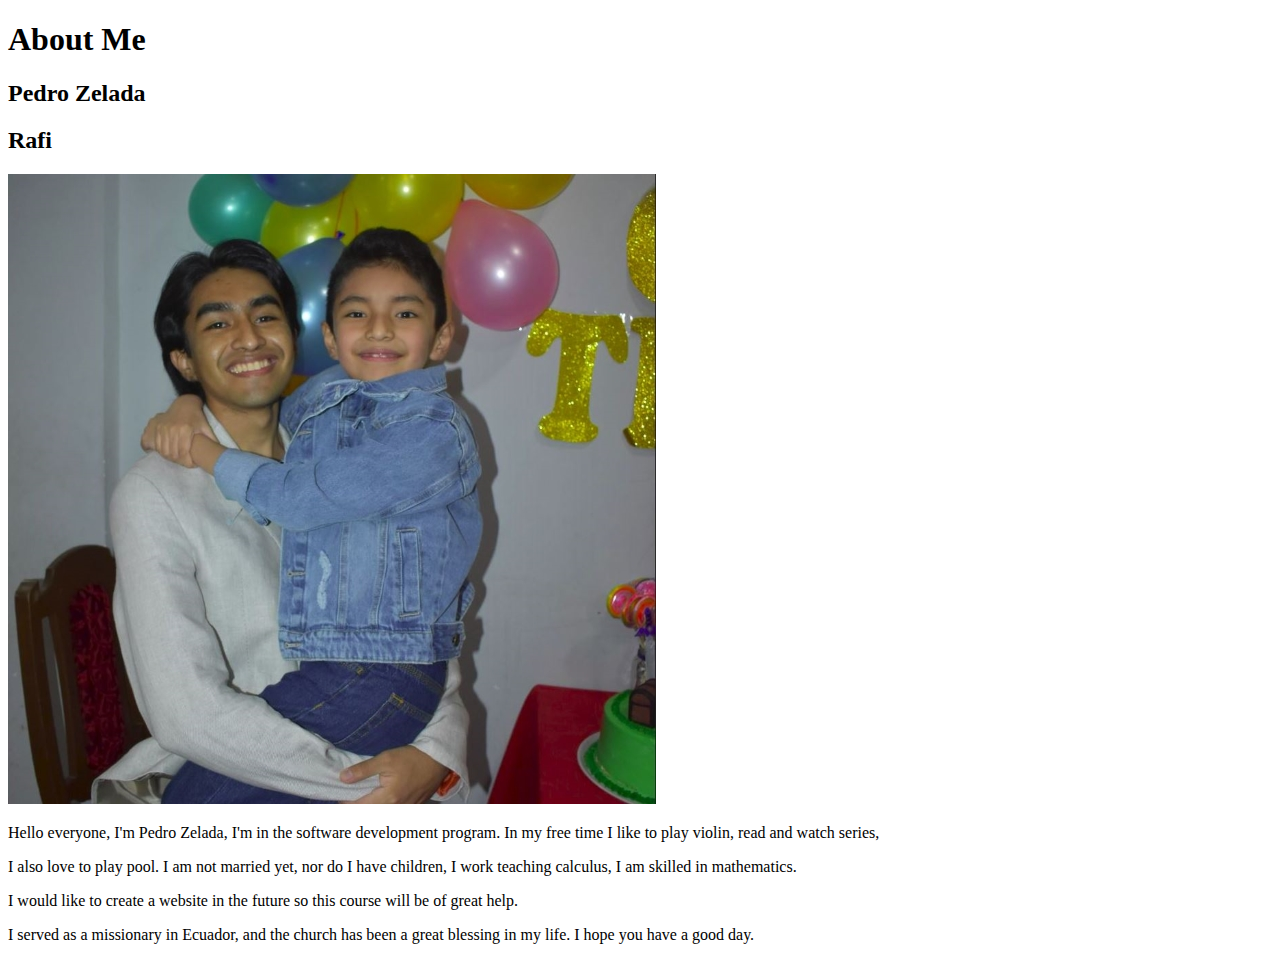
<file: aboutme/index.html>
<!DOCTYPE html>
<html lang="en">
<head>
    <meta charset="UTF-8">
    <meta http-equiv="U-UA-Compatible" content="IE=edge">
    <meta name="viewport" content="width=device-width, initial-scale=1.0">
    <title>All about Me</title>
</head>
<body>
    <h1>About Me</h1>
    <h2>Pedro Zelada</h2>
    <h2>Rafi</h2>
    <img alt="Image of me?" src="images/Capture1.JPG" >
    <p>Hello everyone, I'm Pedro Zelada, I'm in the software development program. 
        In my free time I like to play violin, read and watch series,</p>
    <p>I also love to play pool. I am not married yet, nor do I have children, 
        I work teaching calculus, I am skilled in mathematics. </p>
    <p>I would like to create a website in the future so this course will be of great help. </p> 
    </p>
    <p>I served as a missionary in Ecuador, and the church has been a great blessing in my life. I hope you have a good day.</p>   
</body>
</html>
</file>
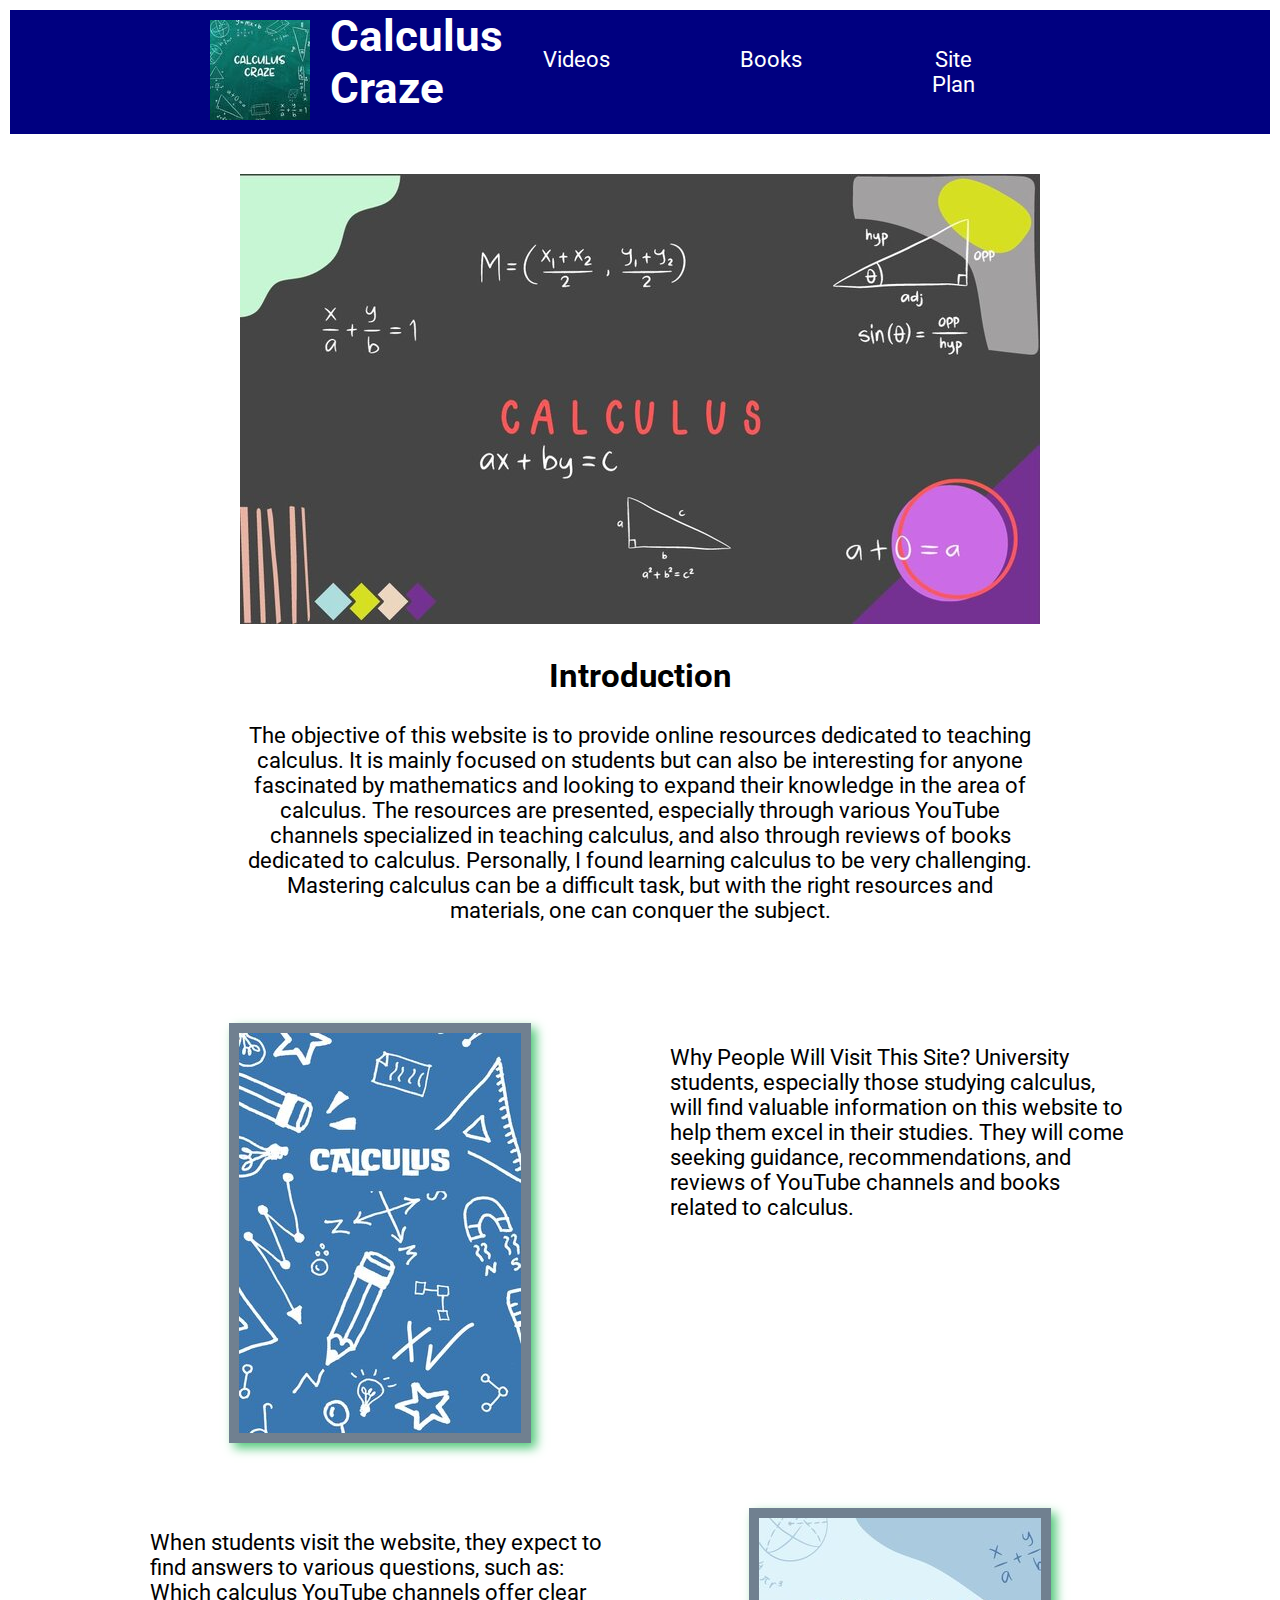
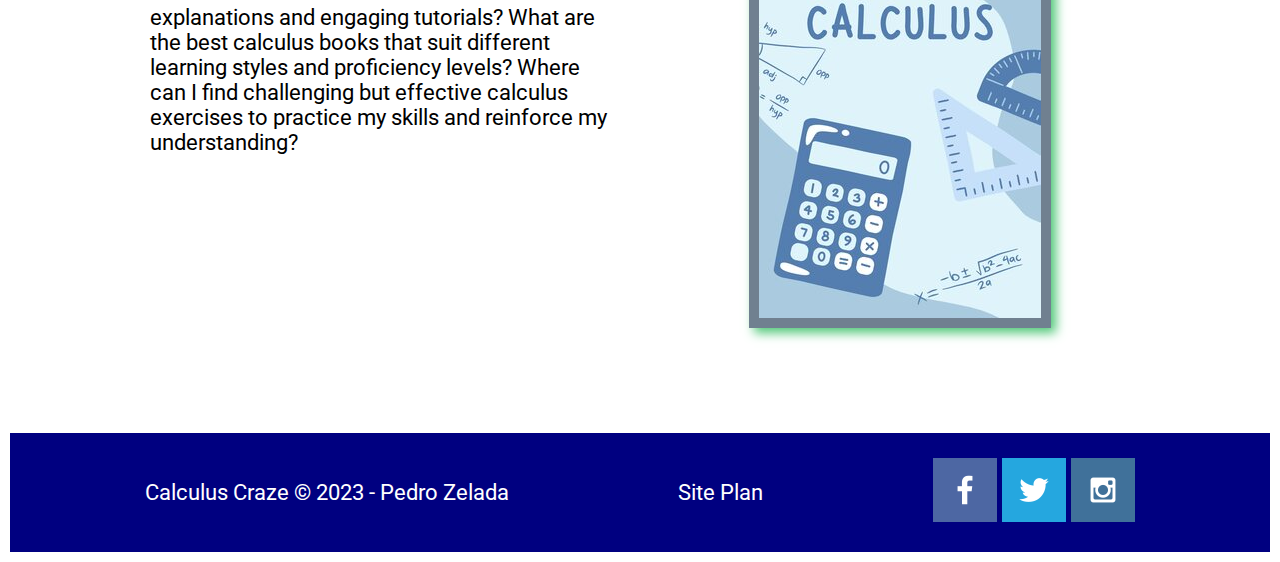
<file: calculuscraze/index.html>
<!DOCTYPE html>
<html lang="en">
<head>
    <meta charset="UTF-8">
    <meta name="viewport" content="width=device-width, initial-scale=1.0">
    <title>Calculus Craze Home Page</title>
    <link rel="stylesheet" href="styles/style.css">
</head>
<body>
    <div id="content">
        <header>
            <a id="logo_link" href="index.html">
                <img class="logo" src="images/calcules_craze.jpg" alt="Calculus Craze Logo">
            </a>
            <div class="logo-text">
                <h1>Calculus Craze</h1>
            </div>
            <nav>
                <a href="videos.html">Videos</a>
                <a href="books.html">Books</a>
                <a href="site-plan.html">Site Plan</a>
            </nav>
        </header>
    
        <main >
            <section class="home-container">
                <div class="main-image">
                    <img class="card-img1" src="images/image1.jpg" alt="Image 1">
                </div>
                <div class="Introduction">
                    <h2>Introduction</h2>
                    <p>The objective of this website is to provide online resources dedicated to teaching calculus. It is mainly focused on students but can also be interesting for anyone fascinated by mathematics and looking to expand their knowledge in the area of calculus. The resources are presented, especially through various YouTube channels specialized in teaching calculus, and also through reviews of books dedicated to calculus. Personally, I found learning calculus to be very challenging. Mastering calculus can be a difficult task, but with the right resources and materials, one can conquer the subject.</p>
                </div>
            </section>

                <div class="home-grid">
                    <div class="Q1-image">
                        <img class="card-img" src="images/image2.jpg" alt="Image 2">
                    </div>
                    <div class="Q1-text">
                        <p>Why People Will Visit This Site?
                            University students, especially those studying calculus, will find valuable information on this website to help them excel in their studies. They will come seeking guidance, recommendations, and reviews of YouTube channels and books related to calculus.</p>
                    </div>
                    
                    <div class="Q2-text">
                        <p> When students visit the website, they expect to find answers to various questions, such as:
                            
                            Which calculus YouTube channels offer clear explanations and engaging tutorials?
                            What are the best calculus books that suit different learning styles and proficiency levels?
                            Where can I find challenging but effective calculus exercises to practice my skills and reinforce my understanding?</p>
                    </div>

                    <div class="Q2-image">
                        <img class="card-img" src="images/image3.jpg" alt="Image 3">
                    </div>
                </div>
        
            
        </main>

        <footer>
            <p>Calculus Craze &copy; 2023 - Pedro Zelada</p>
            <p><a href="site-plan.html">Site Plan</a></p>
            <div class="social">
                <a href="https://facebook.com" target="_blank">
                    <img src="images/facebook.png" alt="fb icon">
                </a>
                <a href="https://twitter.com" target="_blank">   
                    <img src="images/twitter.png"  alt="twitter icon">             
                </a>
                <a href="https://www.instagram.com/rafael_zelada_s/" target="_blank">
                    <img src="images/instagram.png" alt="instagram icon">
                </a>
            </div>
        </footer>
    </div>

</body>
</html>
</file>
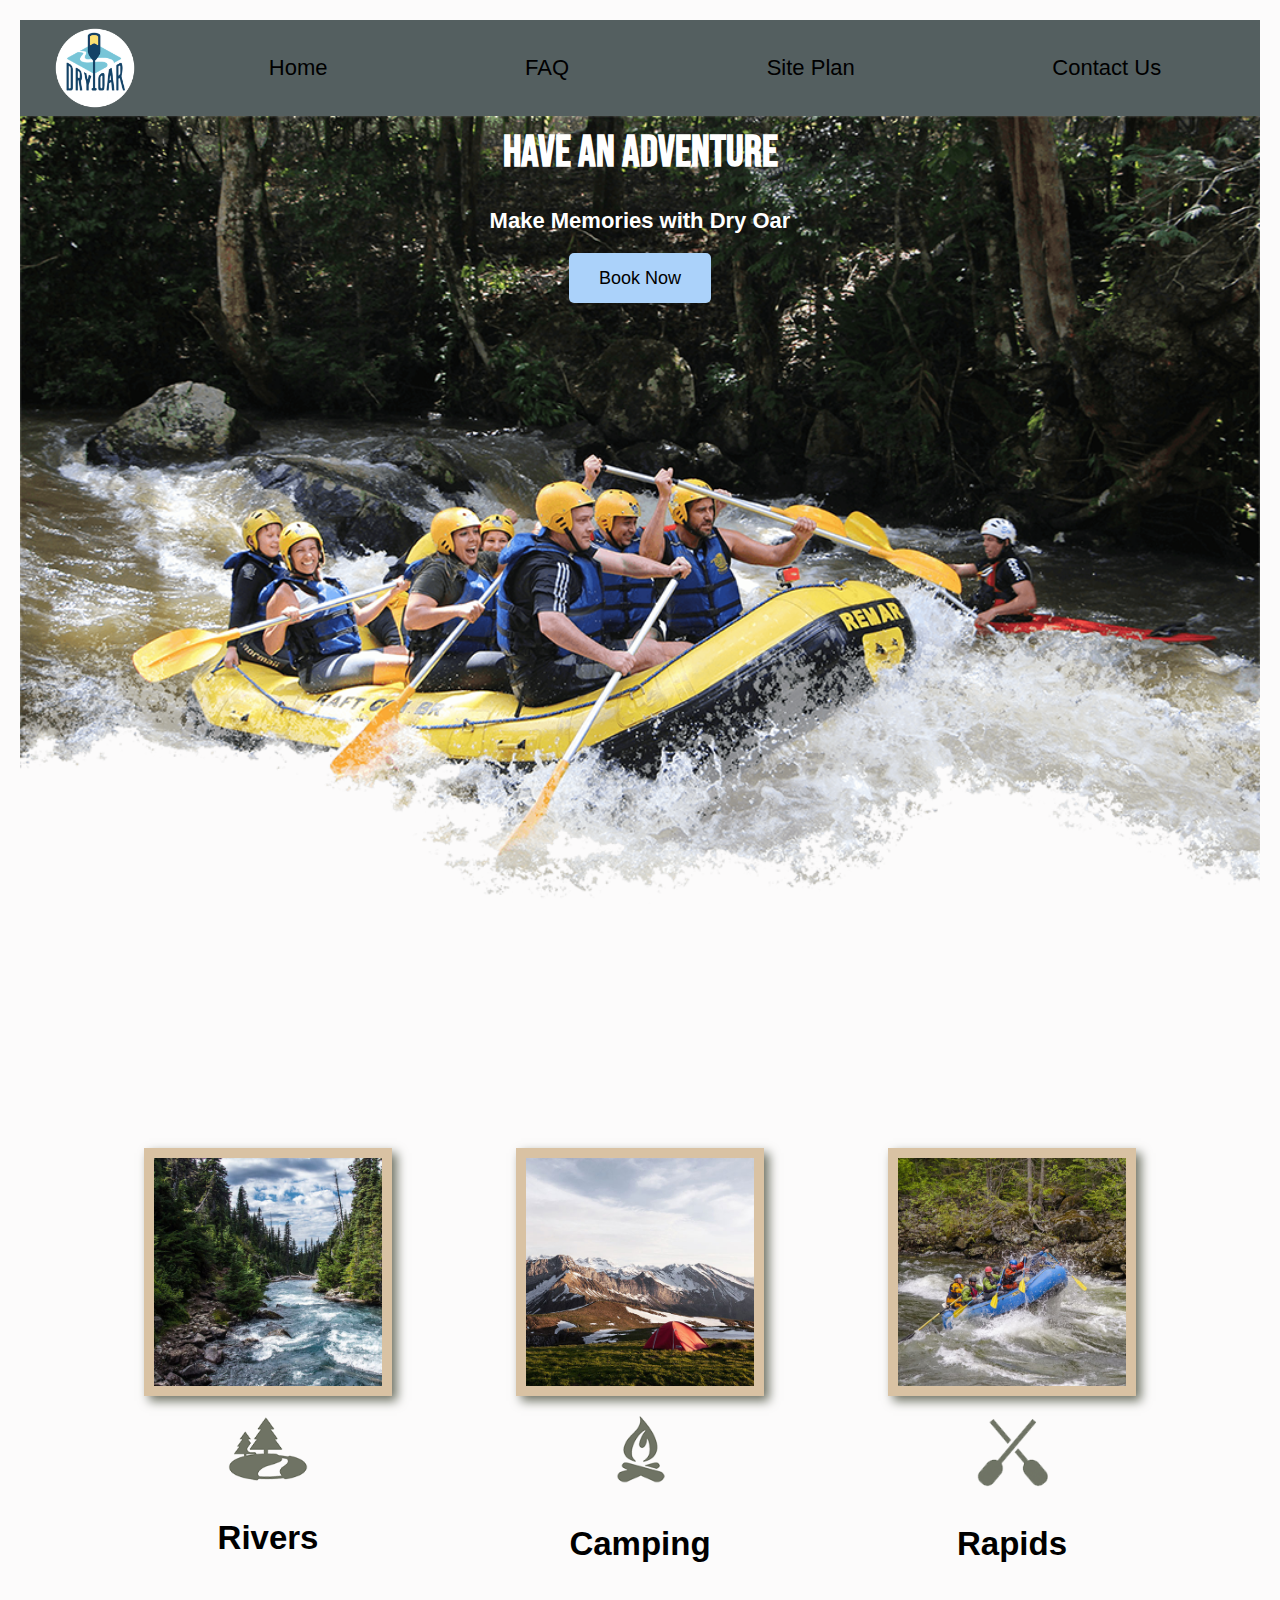
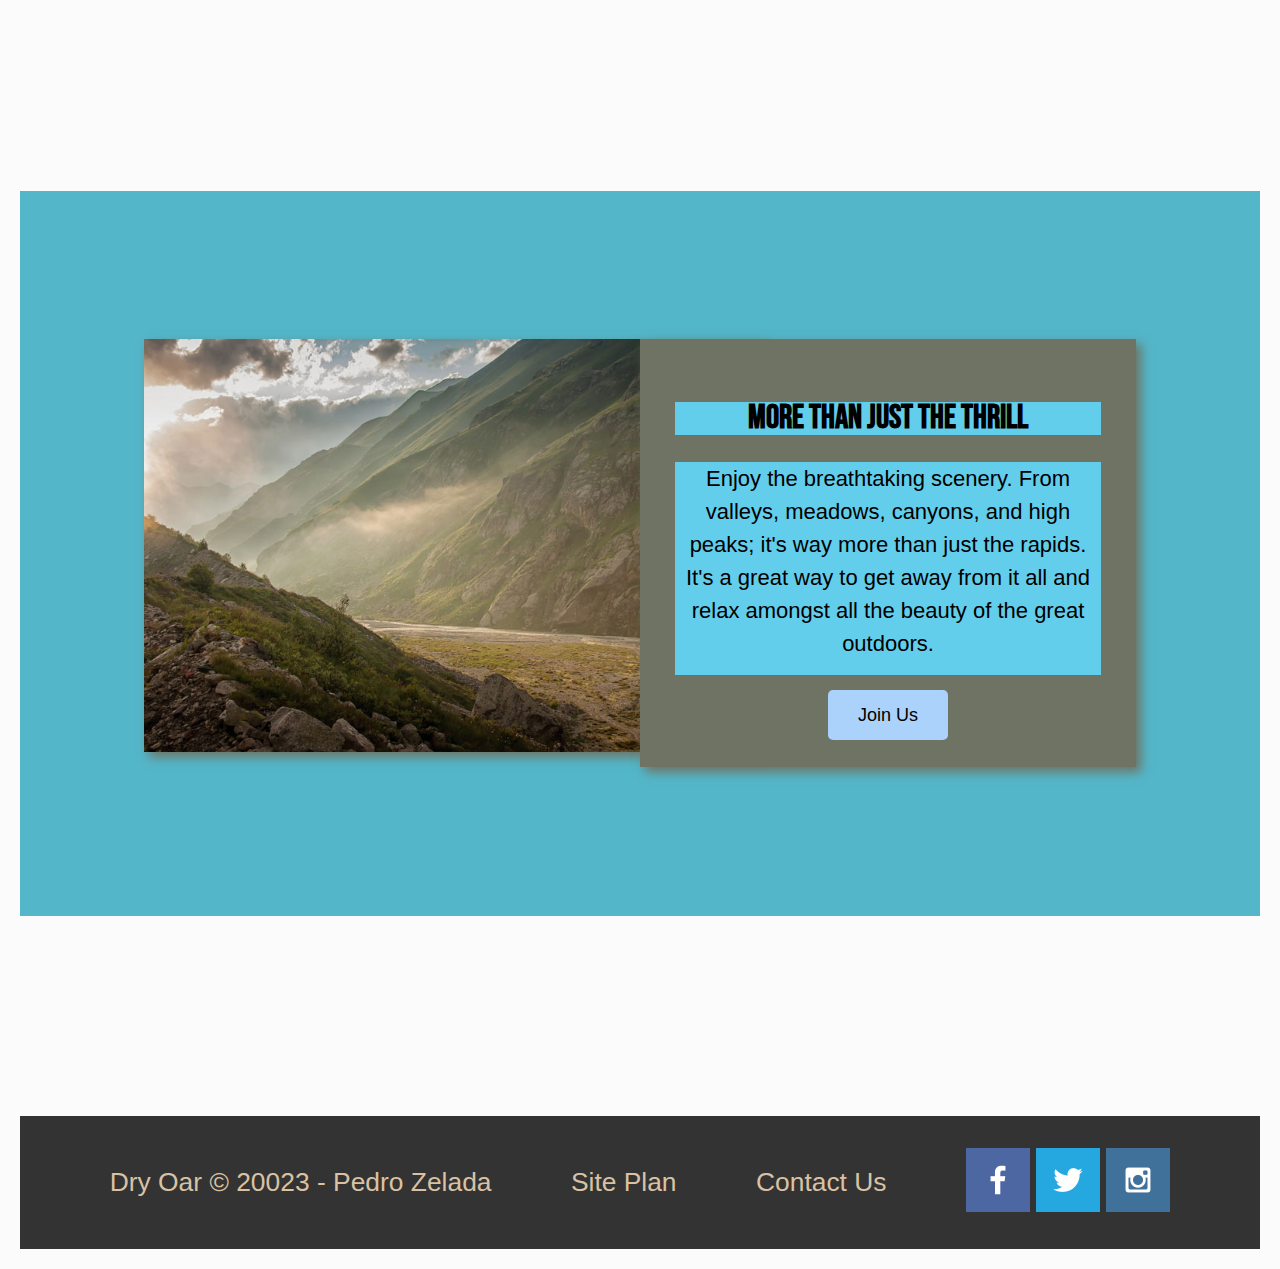
<file: wwr/index.html>
<!DOCTYPE html>
<html lang="en">
<head>
    <meta charset="UTF-8">
    <meta name="viewport" content="width=device-width, initial-scale=1.0">
    <title>Whitewater Rafting Vacations | Dry Oar Boating | Home</title>
    <link rel="stylesheet" href="styles/style.css">
</head>
<body>
    <div id="content">
        <header>
        <a id="logo_link" href="index.html">
            <img  class="logo" src="images/logo.png" alt="Dry Oar Logo">
        </a>
        <nav>
            <a  href="index.html">Home</a>
            <a  href="faq.html">FAQ</a>
            <a  href="site-plan-rafting.html">Site Plan</a>
            <a  href="contactus.html">Contact Us</a>
            
        </nav>
        </header>
        <div id="hero">
            <div id="hero-box">
                <img id="hero-img" src="images/hero.png" alt="People enjoying white water rafting">  
            </div>
            <section id ="hero-msg">
                <h1 class="home-title">Have An Adventure</h1>
                <h4>Make Memories with Dry Oar </h4>
                <div class='button-box'>
                    <a class='book' href="contactus.html">Book Now</a>
                </div>
            </section>
        </div>
        <main class="home-grid">
            <section class="rivers-card">
                <img class="card-img" src="images/rivers.jpg" alt="riverin forest">
                <img class="icon" src="images/river_icon.png" alt="river icon">
                <h2>Rivers</h2>
            </section>
            <section class="camping-card">
                <img class="card-img" src="images/camping.jpg" alt="tent in mountains">
                <img class="icon" src="images/fire_icon.png" alt="fire icon">
                <h2>Camping</h2>
            </section>
            <section class="rapids-card">
                <img class="card-img" src="images/rapids.jpg" alt="rafting  boat">
                <img class="icon" src="images/oars.png" alt="oars icon">
                <h2>Rapids</h2>
            </section>
            <div id="background"></div> 
            <img class="mountains" src="images/mountains.jpg" alt="Misty mountains">
        <section class="msg">
            <h2>More Than Just The Thrill</h2>
            <p>Enjoy the breathtaking scenery. From valleys, meadows, canyons, and high peaks; it's way more than just the rapids. It's a great way to get away from it all and relax amongst all the beauty of the great outdoors. </p>
            <a class='join' href="rivers.html">Join Us</a>
        </section>

        </main>
        <footer>
            <p>Dry Oar &copy; 20023 - Pedro Zelada</p>
            <p><a href="site-plan-rafting.html">Site Plan</a></p>
            <p><a href="contactus.html">Contact Us</a></p>
            <div class="social">
                <a href="https://facebook.com" target="_blank">
                    <img src="images/facebook.png" alt="fb icon">
                </a>
                <a href="https://twitter.com" target="_blank">   
                    <img src="images/twitter.png"  alt="twitter icon">             
                </a>
                <a href="https://instagram.com" target="_blank">
                    <img src="images/instagram.png" alt="instagram icon">
                </a>
            </div>
        </footer>
    </div>
</body>
</html>
</file>
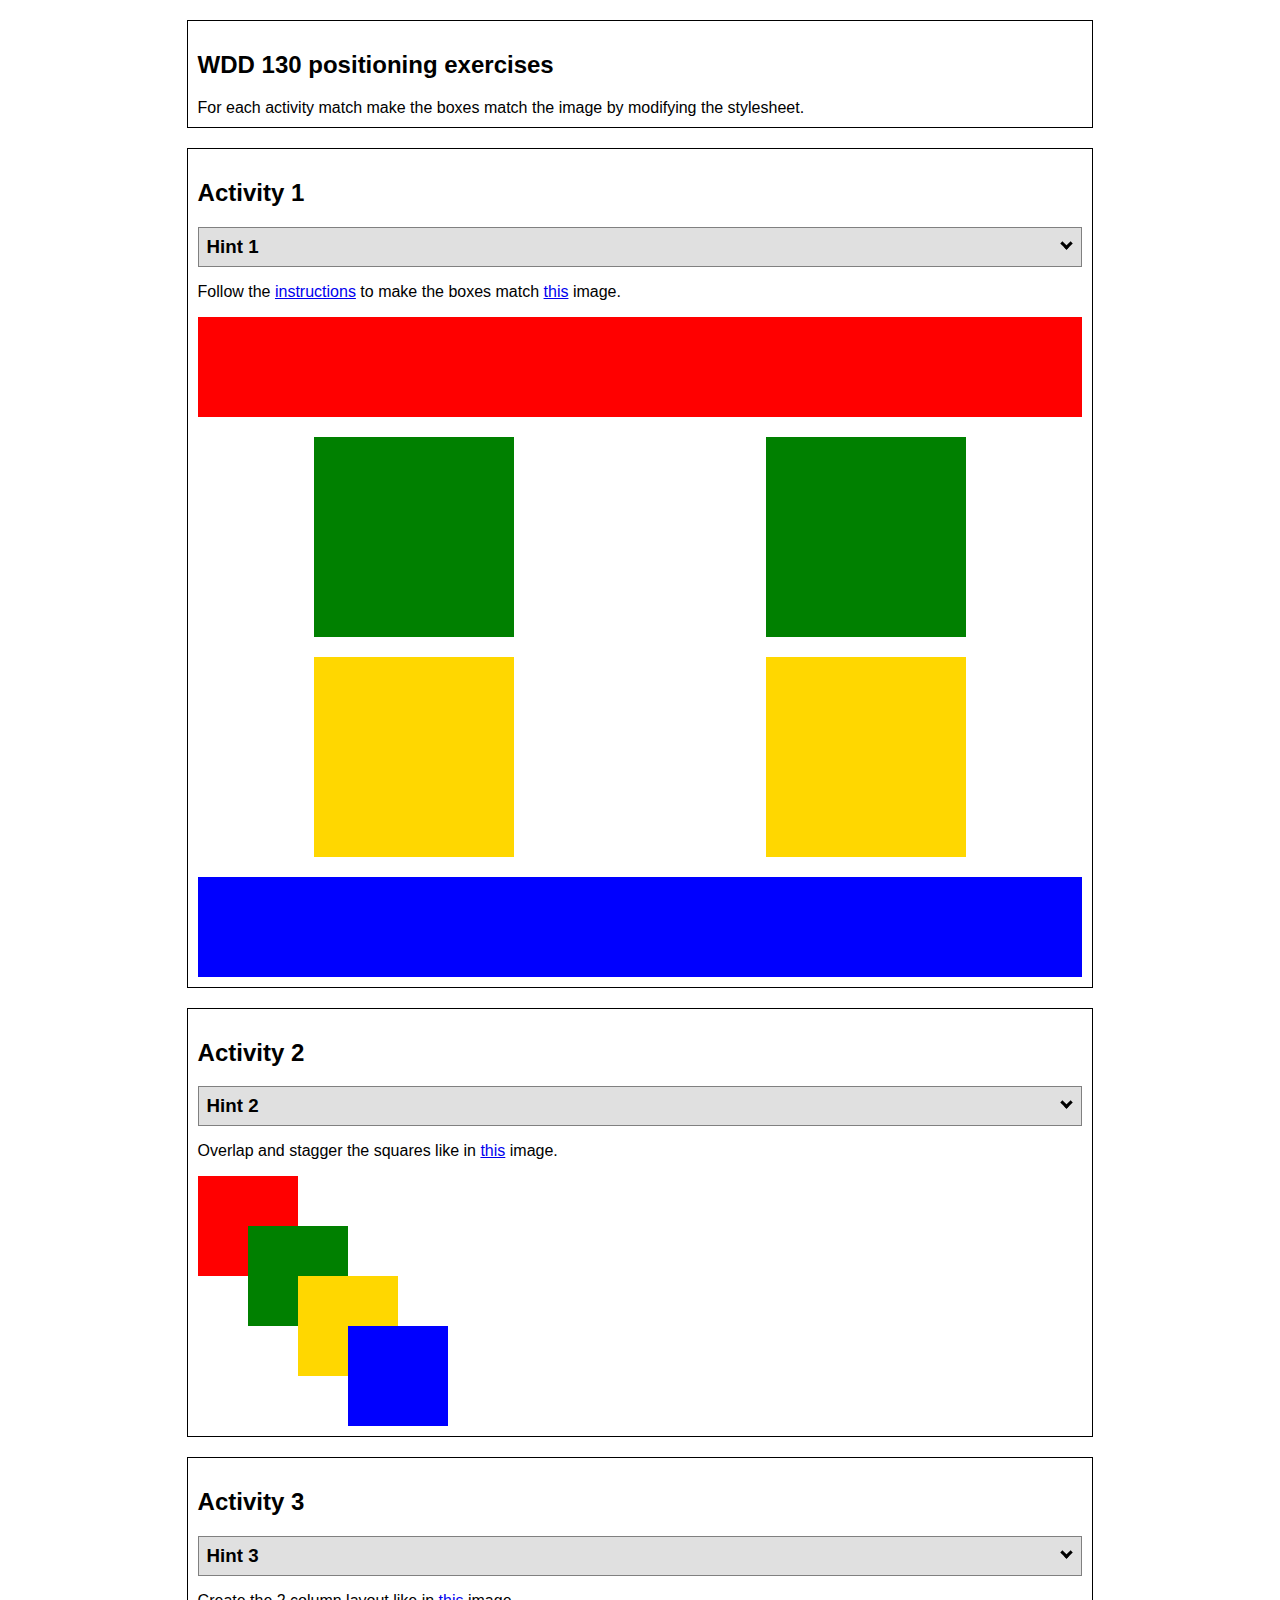
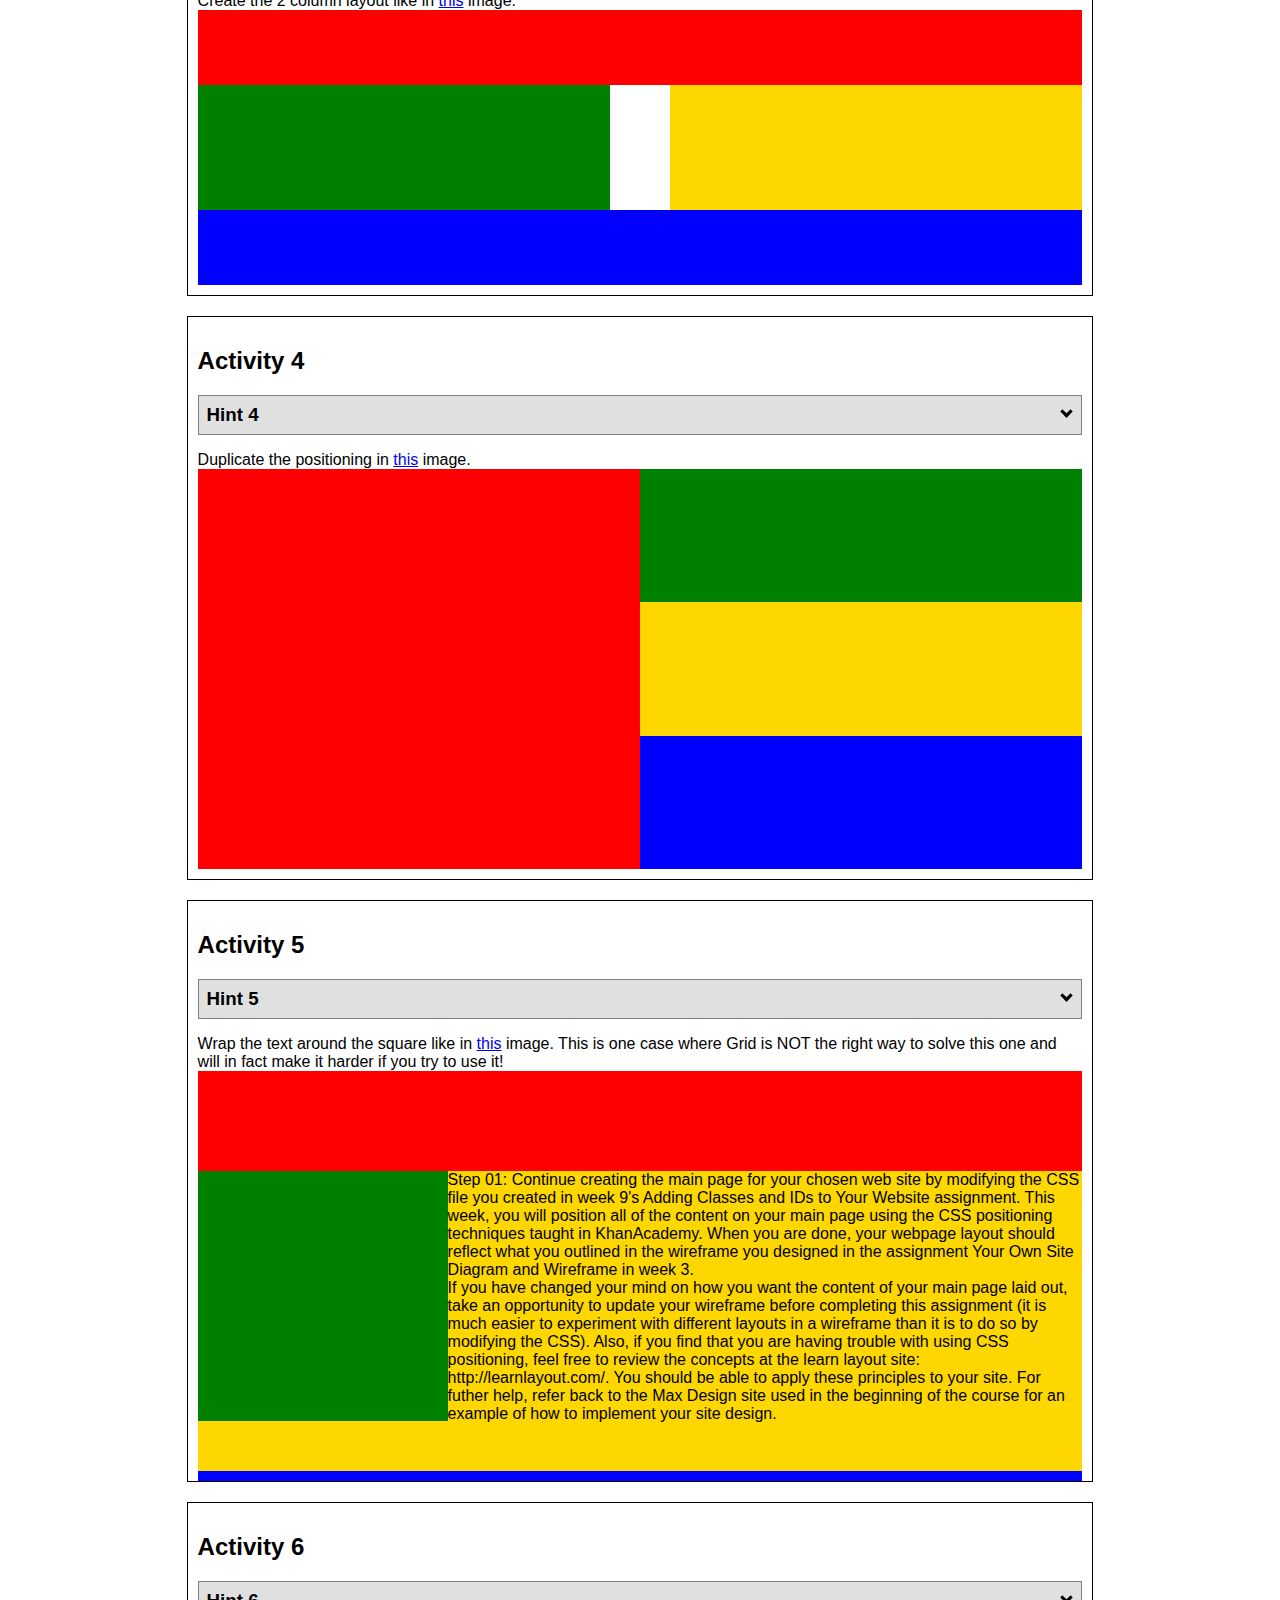
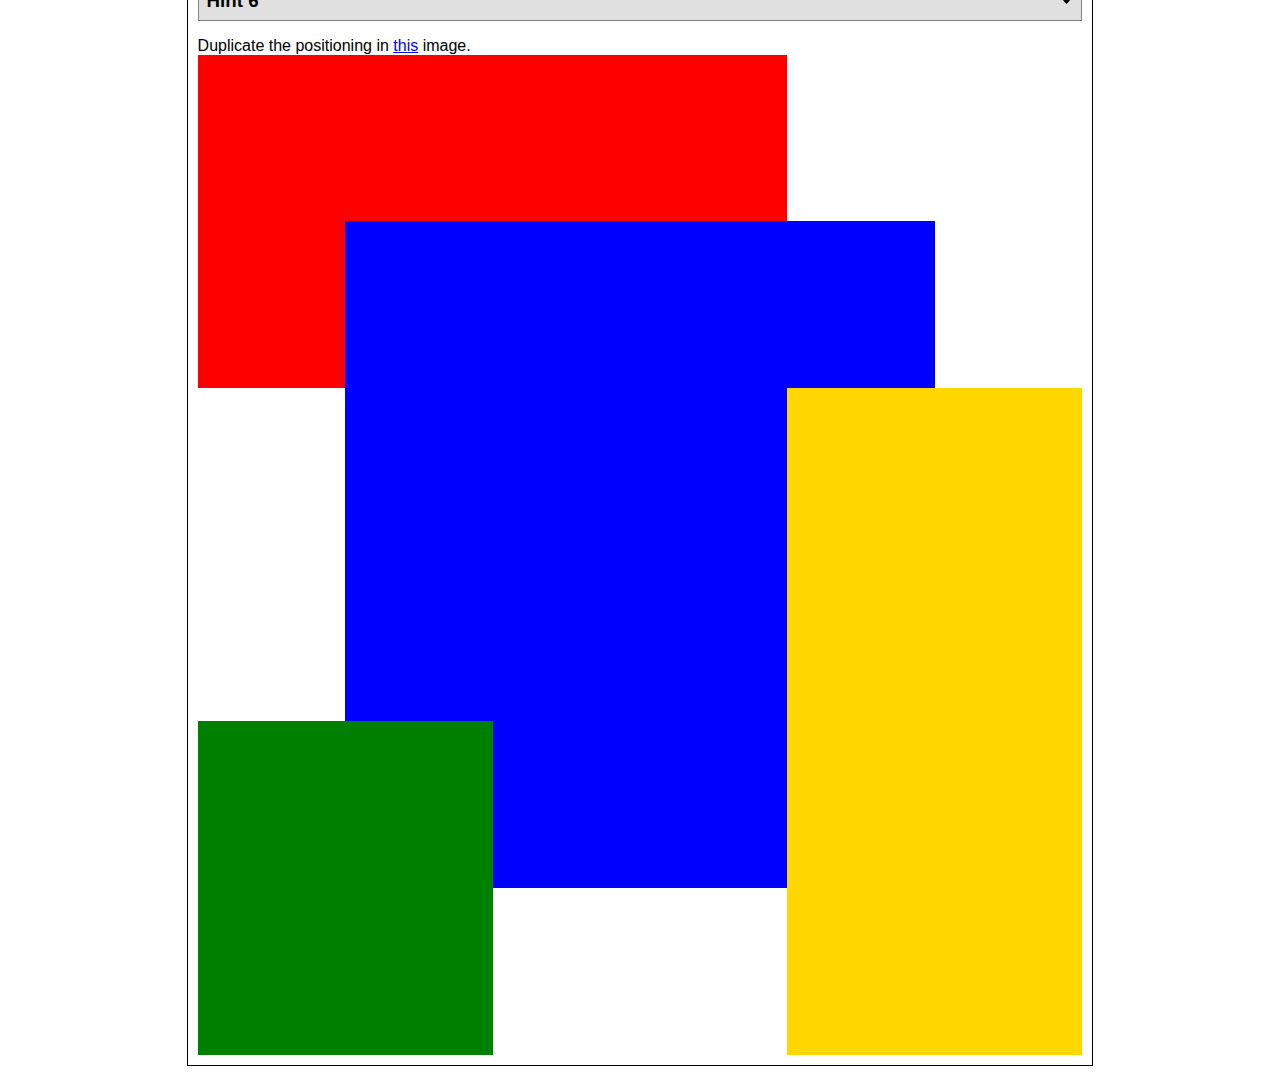
<file: positioning.html>
<!DOCTYPE html>
<html lang="en">
  <head>
    <!-- HTML - Name: positioning.html -->
    <title>Positioning Activity</title>
    <link rel="stylesheet" type="text/css" href="positionstyles.css" />
  </head>
  <body>
    <div class="activity">
      <h2>WDD 130 positioning exercises</h2>
      For each activity match make the boxes match the image by modifying the stylesheet.</div>
    <div class="activity">
      <h2>Activity 1</h2>
      <section class="hint"><input type="checkbox" ><i></i> <h3>Hint 1</h3><div><p>Check out the <a href="https://byui-wdd.github.io/wdd130/activities/w06-css-positioning.html" target="_blank">activity instructions</a> in Ilearn!</p></div></section>
      <p>Follow the <a href="https://byui-wdd.github.io/wdd130/activities/w06-css-positioning.html" target="_blank">instructions</a> to make the boxes match  <a href="https://byui-wdd.github.io/wdd130/images/example1.png" target="_blank">this</a> image.</p>
      <div class="content1" >
        <div class="red1" ></div>
        <div class="green1" ></div>
        <div class="green1" ></div>
        <div class="yellow1"></div>
        <div class="yellow1"></div>
        <div class="blue1"></div>
      </div>
    </div>
    <div class="activity">
      <h2>Activity 2</h2>
      <section class="hint"><input type="checkbox" > <h3>Hint 2</h3><i></i><div>
      <ul>
      <li>grid-template-columns: 50px 50px 50px 50px 50px </li></ul></div></section>
      <p>Overlap and stagger the squares like in <a href="https://byui-wdd.github.io/wdd130/images/example2.png" target="_blank">this</a> image.</p>
      <div class="content2" >
        <div class="red2" ></div>
        <div class="green2" ></div>
        <div class="yellow2"></div>
        <div class="blue2"></div>
      </div>
    </div>
    <div class="activity">
      <h2>Activity 3</h2>
      <section class="hint"><input type="checkbox" > <h3>Hint 3</h3><i></i><div><p>This one is going to be best solved with CSS Grid. Remember to make the boxes the right width first...then start moving them around. </p><h4>Properties used:</h4><ul><li>display:grid;</li><li>grid-template-columns:</li><li>grid-column-gap:</li>
        <li>grid-column:</li>  </ul></div></section>
      Create the 2 column layout like in <a href="https://byui-wdd.github.io/wdd130/images/example3.png" target="_blank">this</a>  image.
      <div class="content3" >
        <div class="red3" ></div>
        <div class="green3" ></div>
        <div class="yellow3"></div>
        <div class="blue3"></div>
      </div>
    </div>
    <div class="activity">
      <h2>Activity 4</h2>
      <section class="hint"><input type="checkbox" > <h3>Hint 4</h3><i></i><div><p>For the others we have been primarily concerned with width. For this one you will need to adjust height as well. </p><h4>Properties used:</h4><ul><li>display:grid;</li><li>grid-template-columns:</li><li>grid-row:</li></ul></div></section>
      Duplicate the positioning in <a href="https://byui-wdd.github.io/wdd130/images/example4.png" target="_blank">this</a> image. 
      <div class="content4" >
        <div class="red4" ></div>
        <div class="green4" ></div>
        <div class="yellow4"></div>
        <div class="blue4"></div>
      </div>
    </div>

    <div class="activity">
      <h2>Activity 5</h2>
      <section class="hint"><input type="checkbox" > <h3>Hint 5</h3><i></i><div><p>Grid is <strong>not</strong> the right way to do this.  In fact there is only one way to really do that...and that is with float. Remember that we float the thing we want the text to wrap around.  Also remember to start by making all the shapes the right size and shape.</p><h4>Properties used:</h4><ul><li>float: left;</li></ul></div></section>
      Wrap the text around the square like in <a href="https://byui-wdd.github.io/wdd130/images/example5.png" target="_blank">this</a> image. This is one case where Grid is NOT the right way to solve this one and will in fact make it harder if you try to use it!
      <div class="content5" >
        <div class="red5" ></div>
        <div class="green5" ></div>
        <div class="yellow5">Step 01: Continue creating the main page for your chosen web site by modifying the CSS file you created in week 9's Adding Classes and IDs to Your Website assignment. This week, you will position all of the content on your main page using the CSS positioning techniques taught in KhanAcademy. When you are done, your webpage layout should reflect what you outlined in the wireframe you designed in the assignment Your Own Site Diagram and Wireframe in week 3. <br />
          If you have changed your mind on how you want the content of your main page laid out, take an opportunity to update your wireframe before completing this assignment (it is much easier to experiment with different layouts in a wireframe than it is to do so by modifying the CSS). Also, if you find that you are having trouble with using CSS positioning, feel free to review the concepts at the learn layout site: http://learnlayout.com/. You should be able to apply these principles to your site. For futher help, refer back to the Max Design site used in the beginning of the course for an example of how to implement your site design.</div>
        <div class="blue5"></div>
      </div>
    </div>
    <div class="activity">
      <h2>Activity 6</h2>
      <section class="hint"><input type="checkbox" > <h3>Hint 6</h3><i></i><div><p>This one is all about visualizing the grid behind the layout. If you are having a hard time doing that first: all the sizes are even multiples of 100, and second here is another example with the lines drawn: <a href="https://byui-wdd.github.io/wdd130/images/example6-hint.png" target="_blank">example 6 with lines</a>. For this one you will find it easiest if you use px for the column width. You can also use <kbd>z-index</kbd> to control the element layering.    </p><h4>Properties used:</h4><ul><li>display:grid;</li><li>grid-template-columns:</li><li>grid-column:</li><li>grid-row:</li><li><a href="https://www.w3schools.com/cssref/pr_pos_z-index.asp" target="_blank">z-index:</a></li></ul></div></section>
      Duplicate the positioning in <a href="https://byui-wdd.github.io/wdd130/images/example6.png" target="_blank">this</a> image.
      <div class="content6" >
        <div class="red6" ></div>
        <div class="green6" ></div>
        <div class="yellow6"></div>
        <div class="blue6"></div>
      </div>
    </div>
  </body>
</html>
</file>
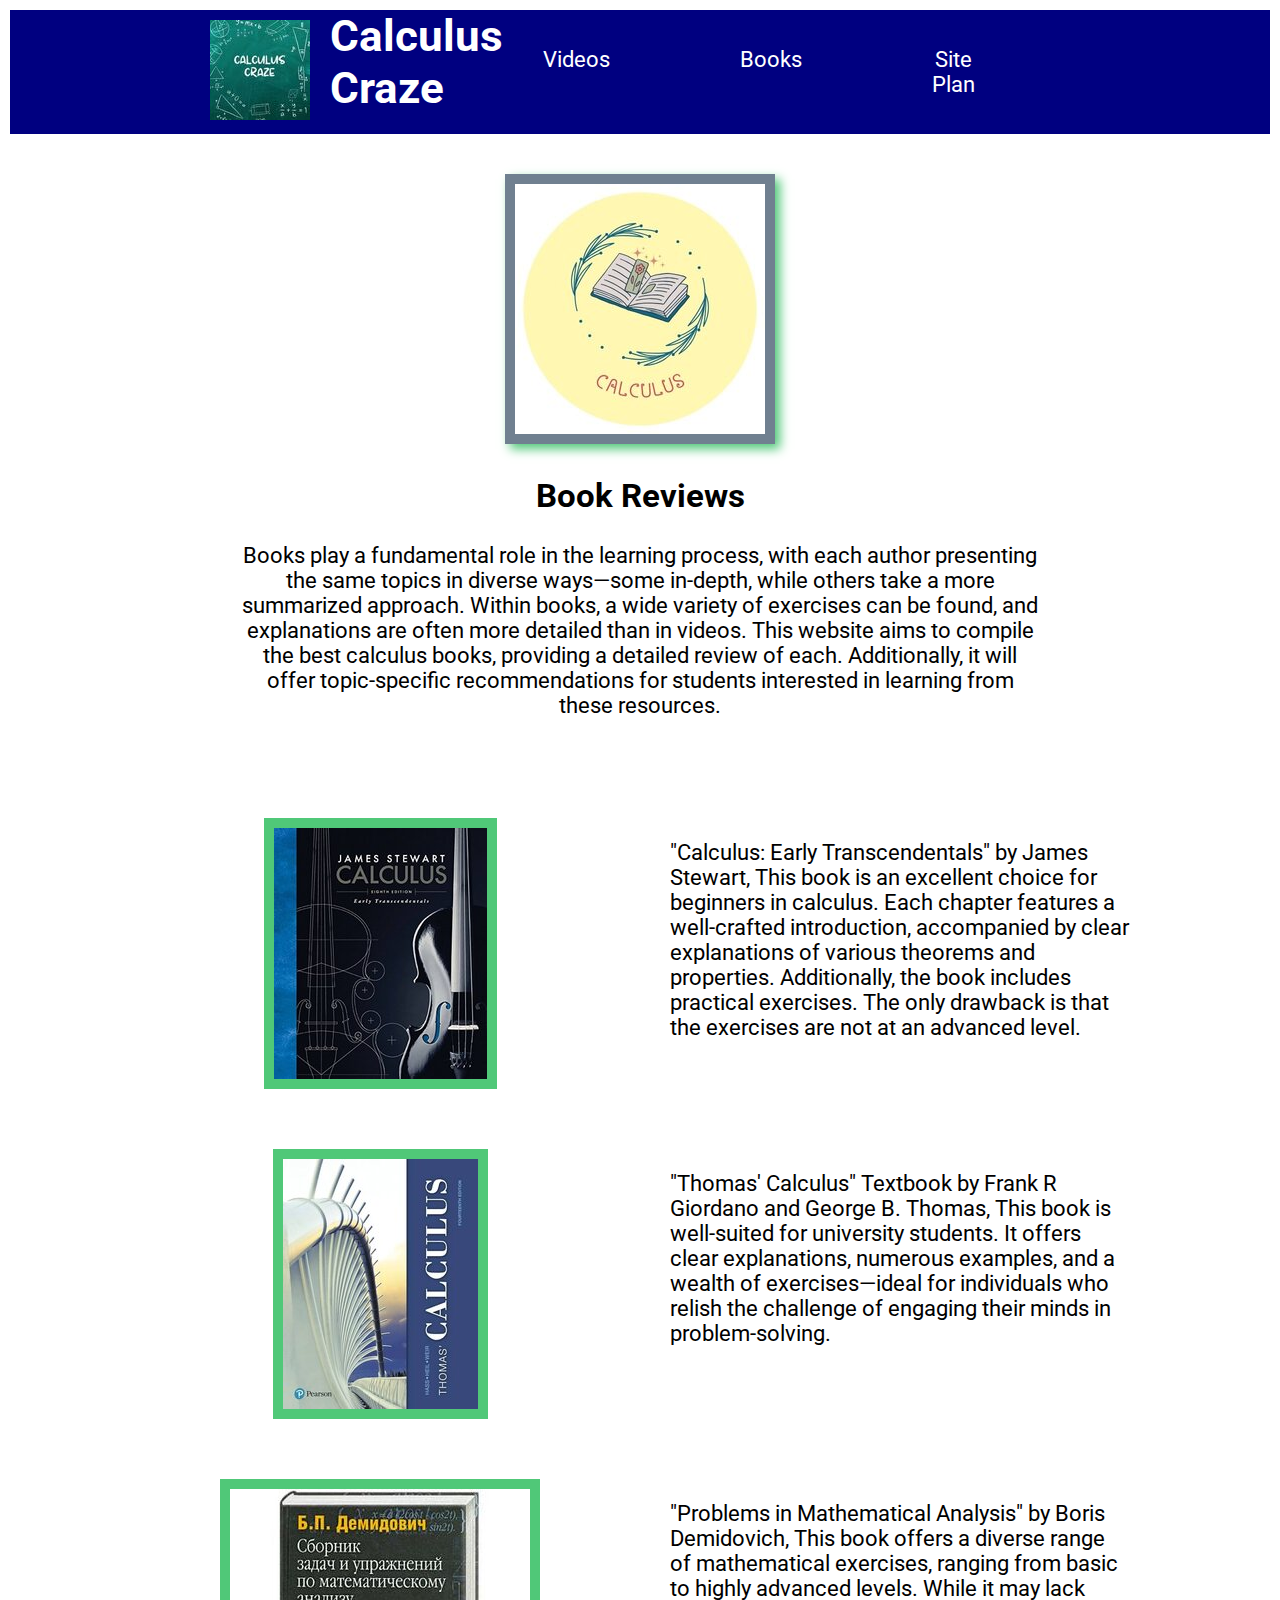
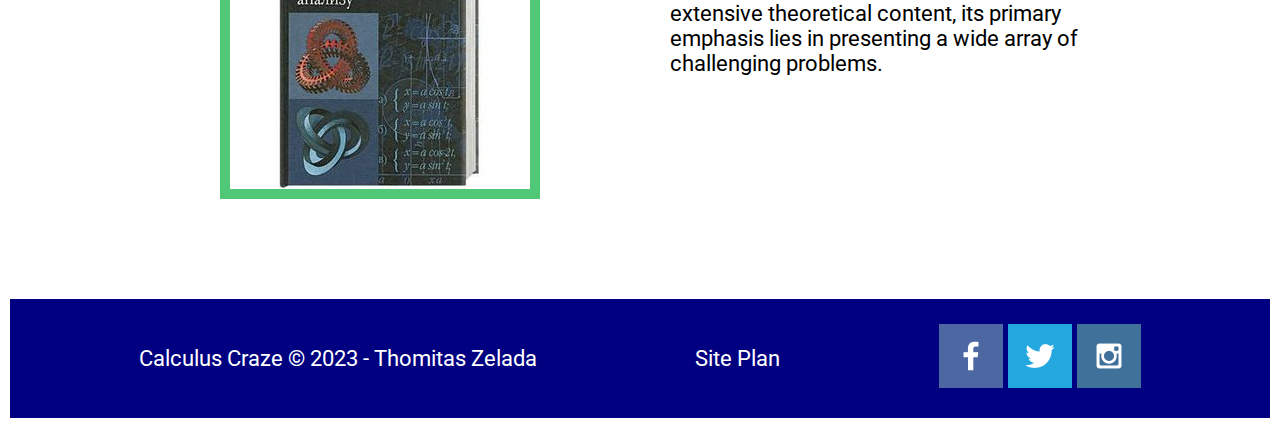
<file: calculuscraze/books.html>
<!DOCTYPE html>
<html lang="en">
<head>
    <meta charset="UTF-8">
    <meta name="viewport" content="width=device-width, initial-scale=1.0">
    <title>Calculus Craze Books</title>
    <link rel="stylesheet" href="styles/style.css">
</head>
<body>
    <div id="content">
        <header>
            <a id="logo_link" href="index.html">
                <img class="logo" src="images/calcules_craze.jpg" alt="Calculus Craze Logo">
            </a>
            <div class="logo-text">
                <h1>Calculus Craze</h1>
            </div>
            <nav>
                <a href="videos.html">Videos</a>
                <a href="books.html">Books</a>
                <a href="site-plan.html">Site Plan</a>
            </nav>
        </header>
        <main >
            <section class="home-container">
                <div class="main-image">
                    <img class="card-img" src="images/image6.jpg" alt="Image 1">
                </div>
                <div class="Introduction">
                    <h2>Book Reviews</h2>
                    <p>Books play a fundamental role in the learning process, with each author presenting the same topics in diverse ways—some in-depth, while others take a more summarized approach. Within books, a wide variety of exercises can be found, and explanations are often more detailed than in videos. This website aims to compile the best calculus books, providing a detailed review of each. Additionally, it will offer topic-specific recommendations for students interested in learning from these resources.</p>
                </div>
            </section>

                <div class="home-grid-books">

                    <img class="card-img2" src="images/stewart_calculus.jpg" alt="Image 3">
                    <div class="B1-text">
                        <p>"Calculus: Early Transcendentals" by James Stewart, This book is an excellent choice for beginners in calculus. Each chapter features a well-crafted introduction, accompanied by clear explanations of various theorems and properties. Additionally, the book includes practical exercises. The only drawback is that the exercises are not at an advanced level. </p></div>
            
                        <img class="card-img2" src="images/thomas_calculus.jpg" alt="Image 3">
                    <div class="B2-text">
                        <p>"Thomas' Calculus" Textbook by Frank R Giordano and George B. Thomas, This book is well-suited for university students. It offers clear explanations, numerous examples, and a wealth of exercises—ideal for individuals who relish the challenge of engaging their minds in problem-solving.</p></div>
                            
                        <img class="card-img2" src="images/demidovich.jpg" alt="Image 3">
                    <div class="B3-text">
                        <p>"Problems in Mathematical Analysis" by Boris Demidovich, This book offers a diverse range of mathematical exercises, ranging from basic to highly advanced levels. While it may lack extensive theoretical content, its primary emphasis lies in presenting a wide array of challenging problems.</p></div>
                        
                    </div>
        
        </main>
    
        <footer>
            <p>Calculus Craze &copy; 2023 - Thomitas Zelada</p>
            <p><a href="site-plan.html">Site Plan</a></p>
            <div class="social">
                <a href="https://facebook.com" target="_blank">
                    <img src="images/facebook.png" alt="fb icon">
                </a>
                <a href="https://twitter.com" target="_blank">   
                    <img src="images/twitter.png"  alt="twitter icon">             
                </a>
                <a href="https://instagram.com" target="_blank">
                    <img src="images/instagram.png" alt="instagram icon">
                </a>
            </div>
        </footer>
    </div>

</body>
</html>
</file>
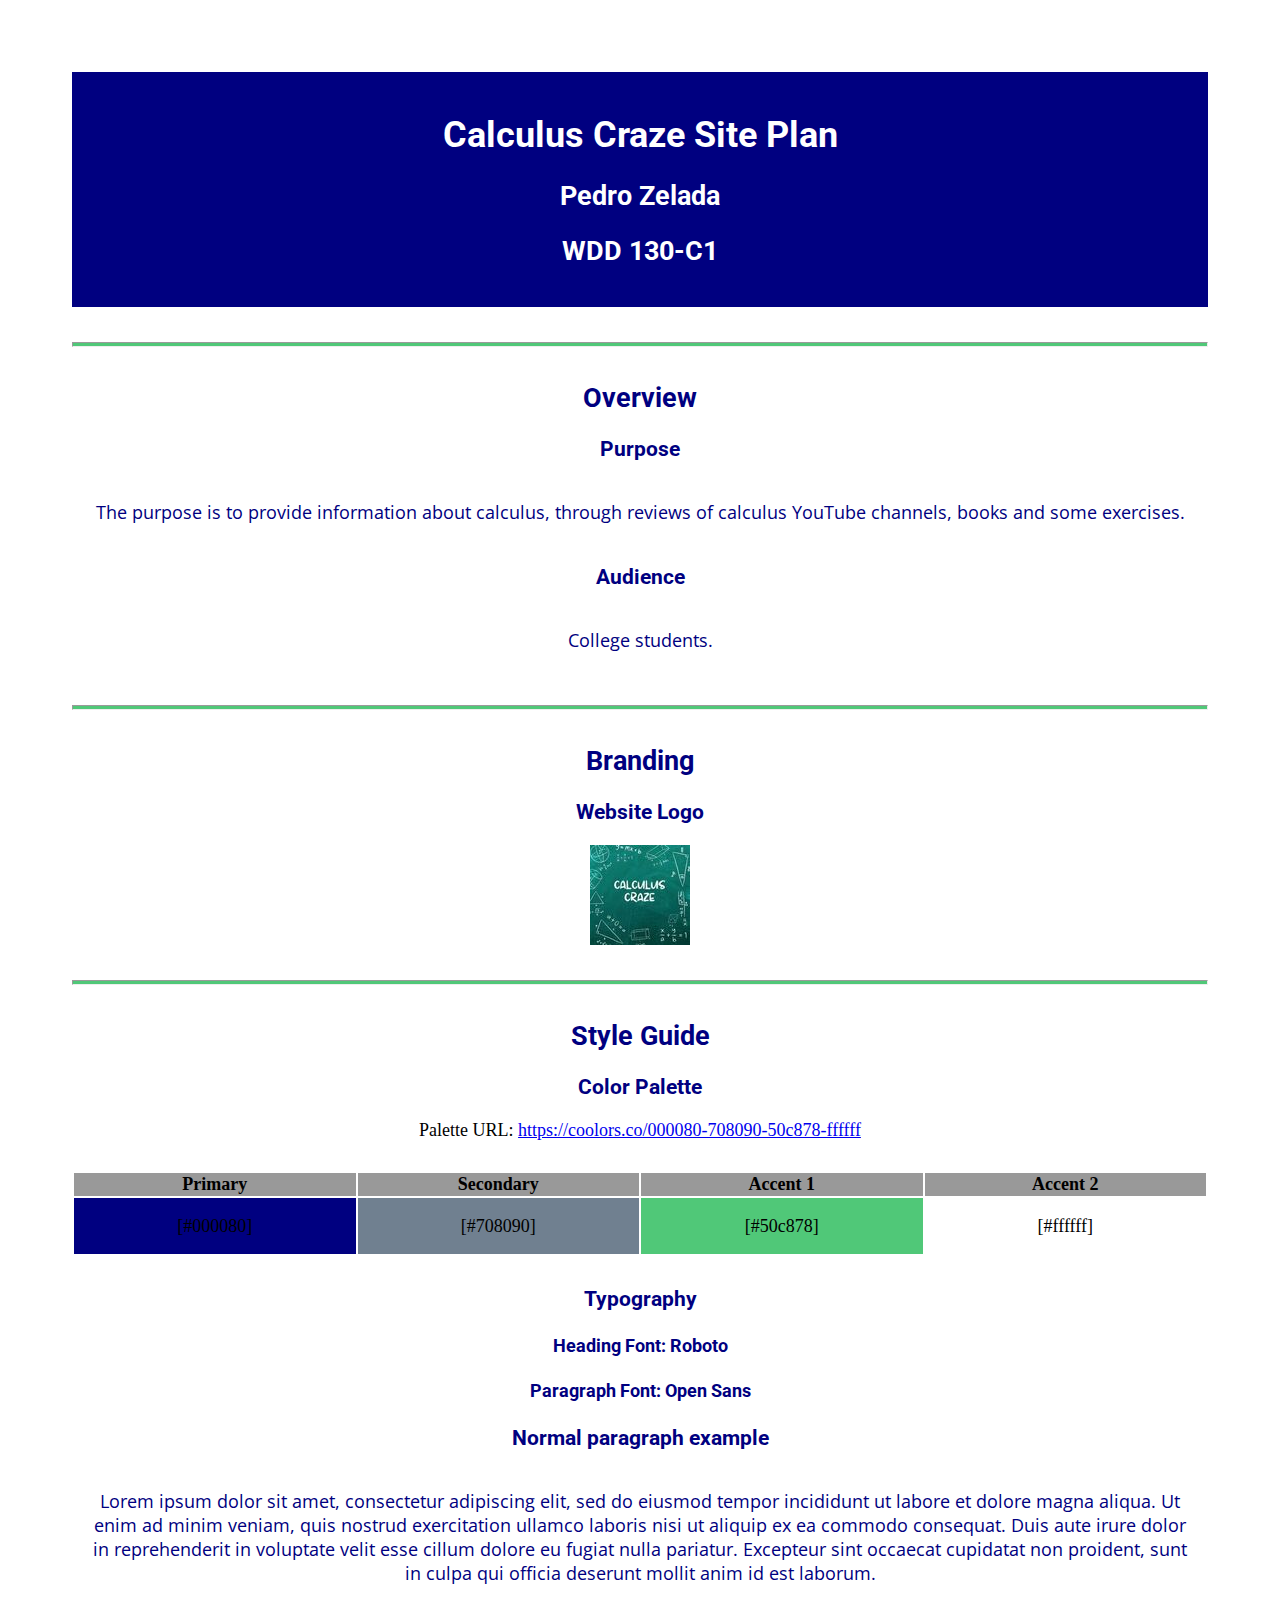
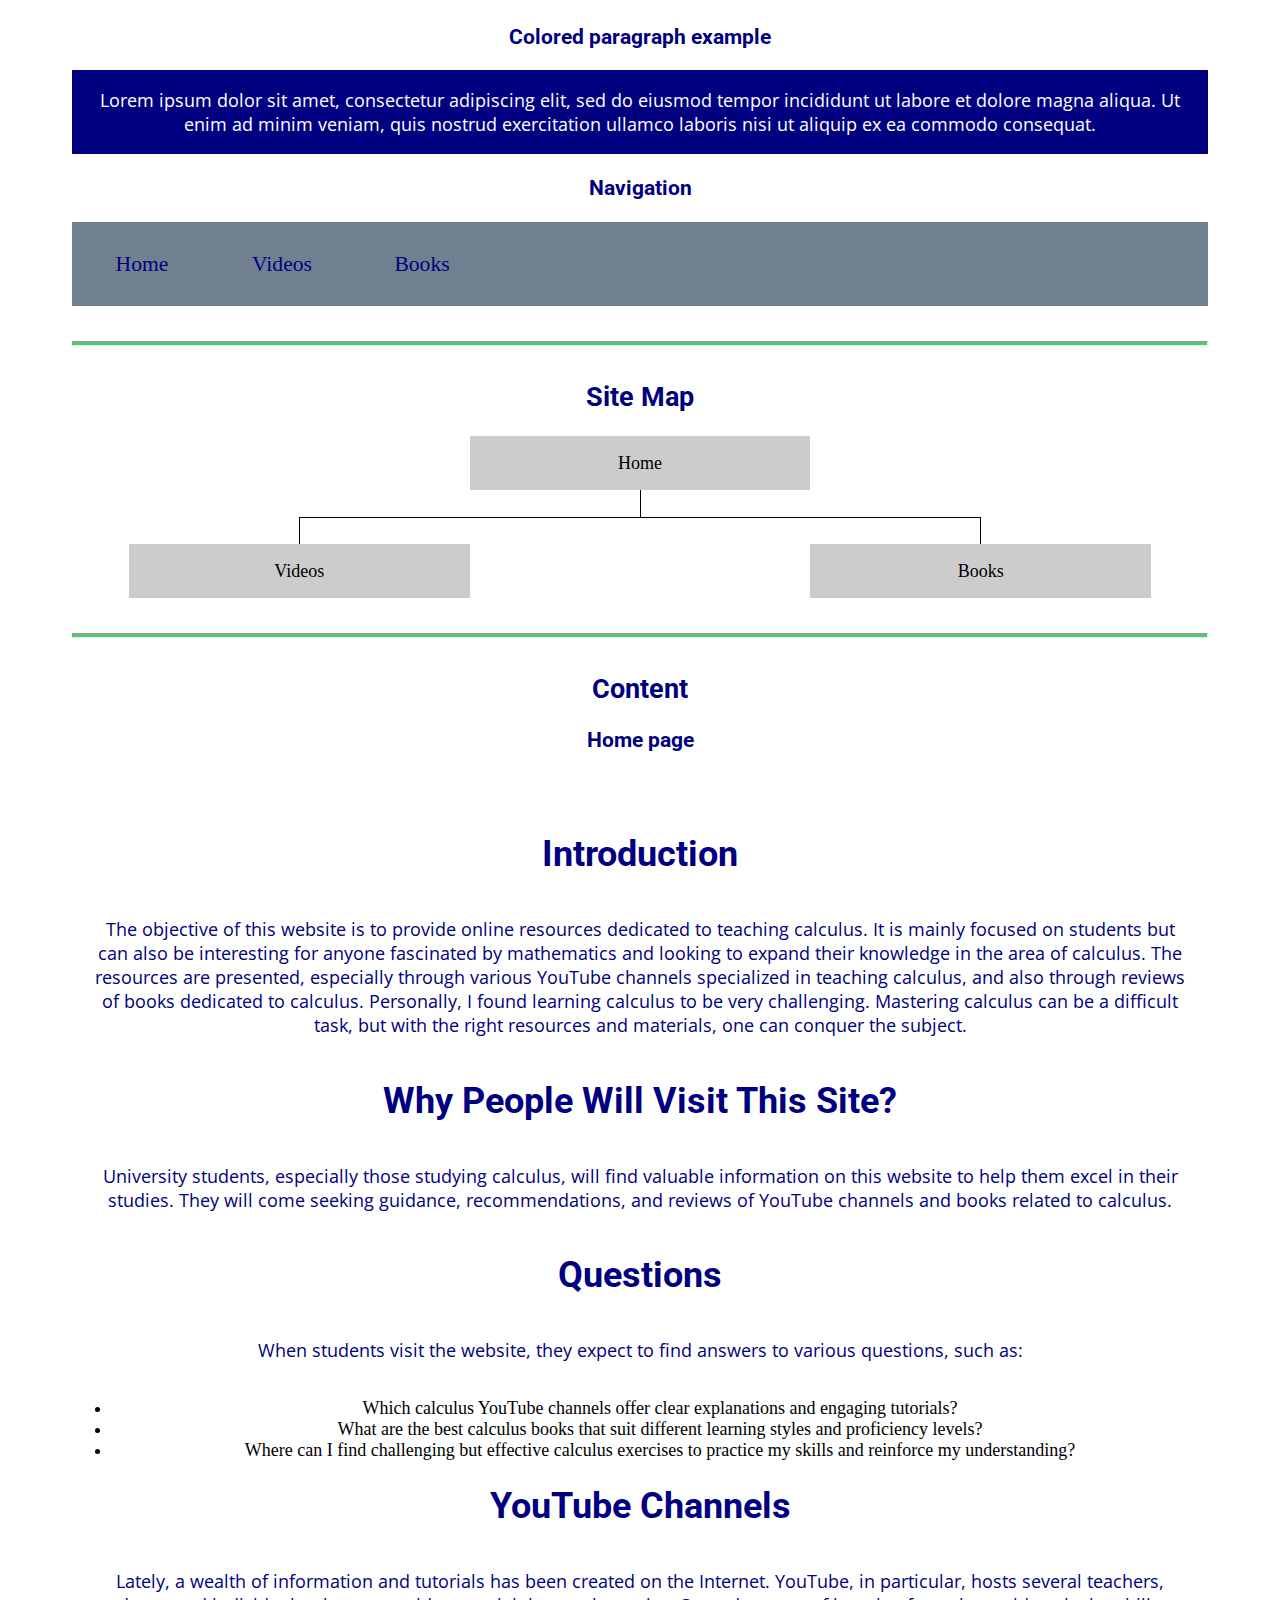
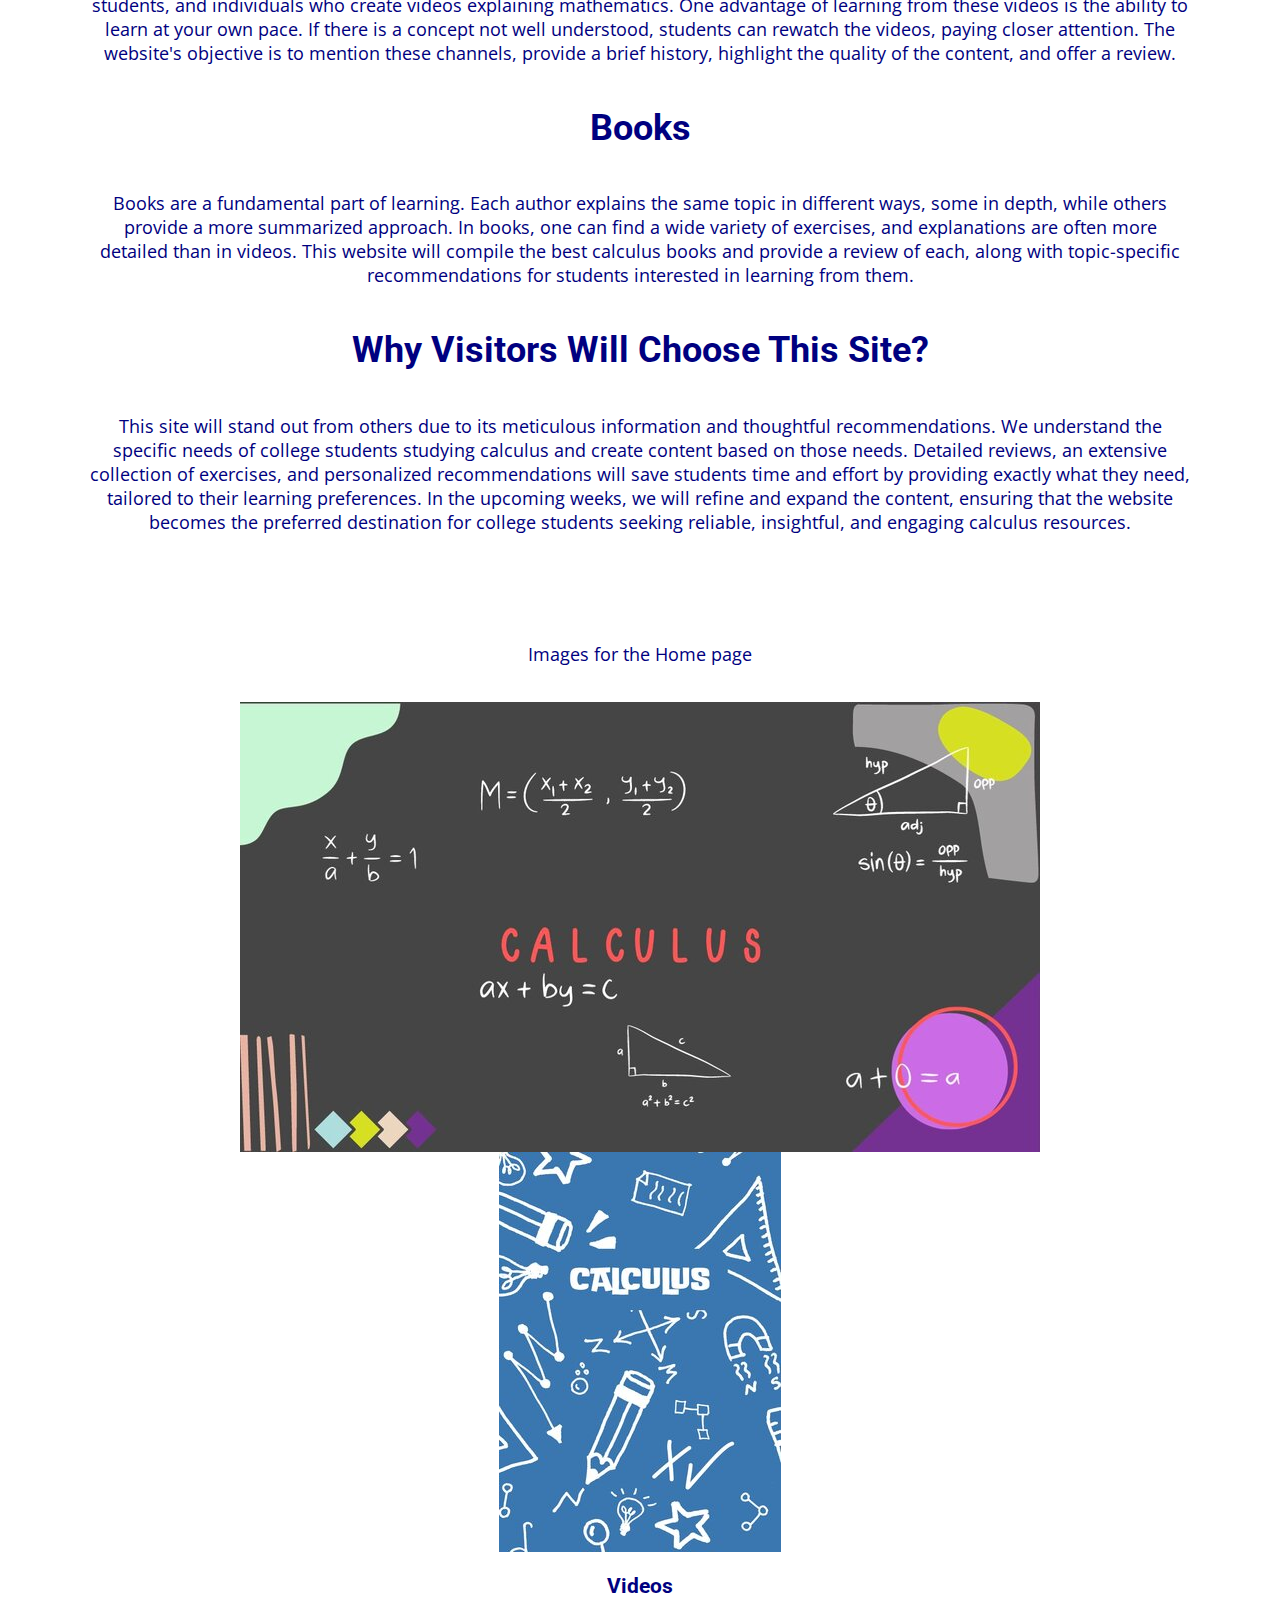
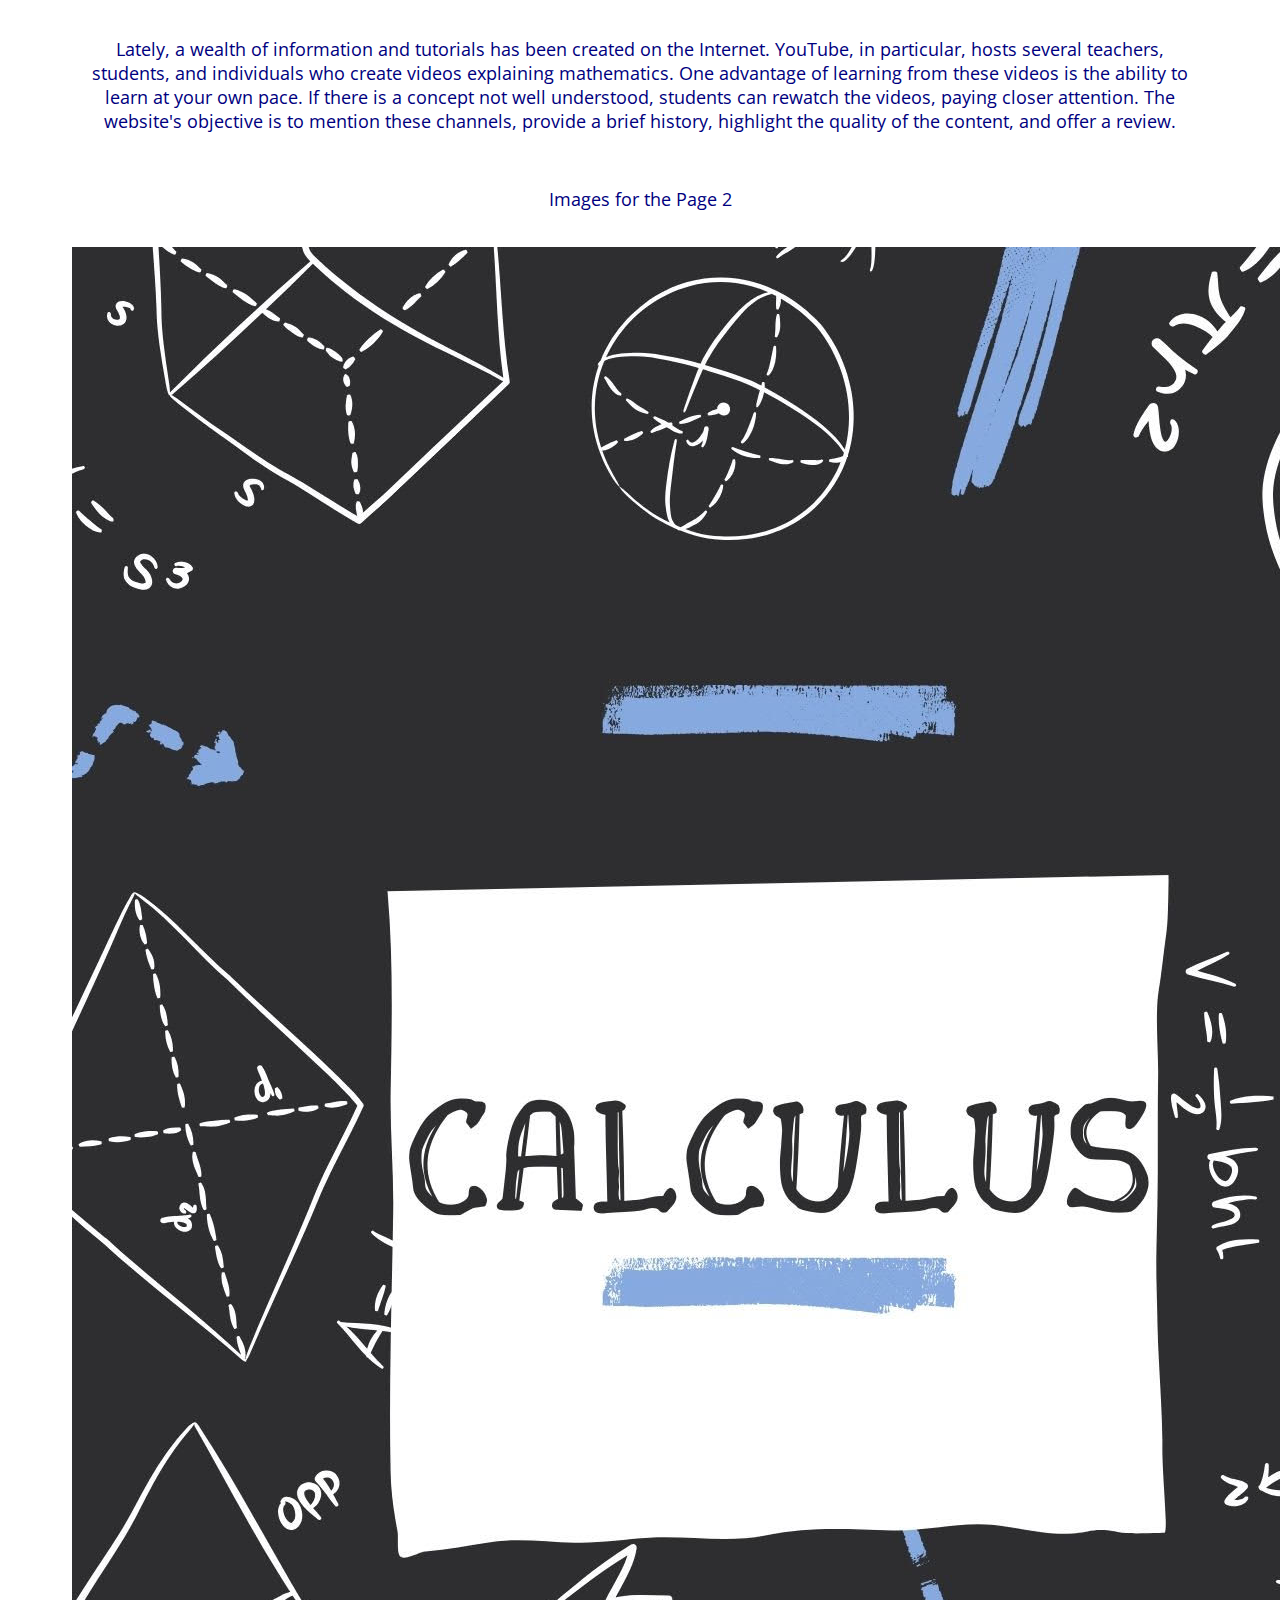
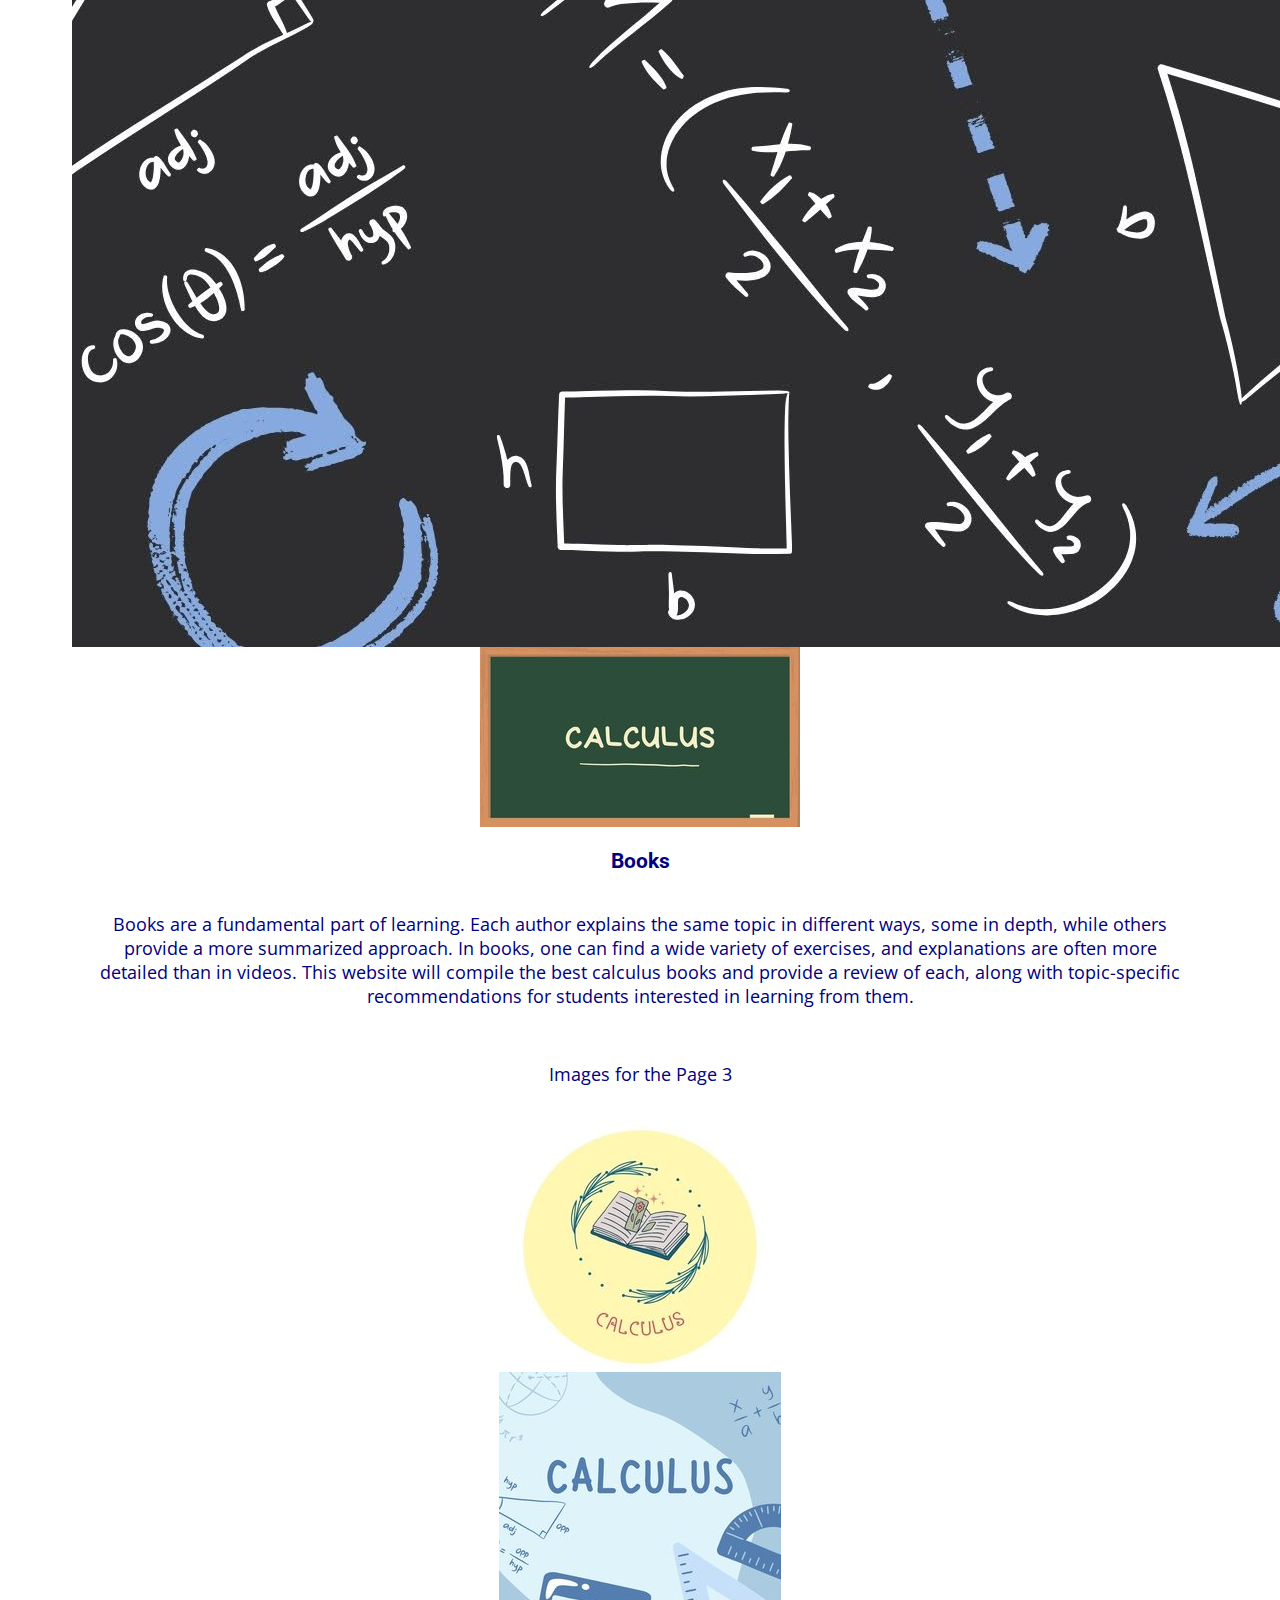
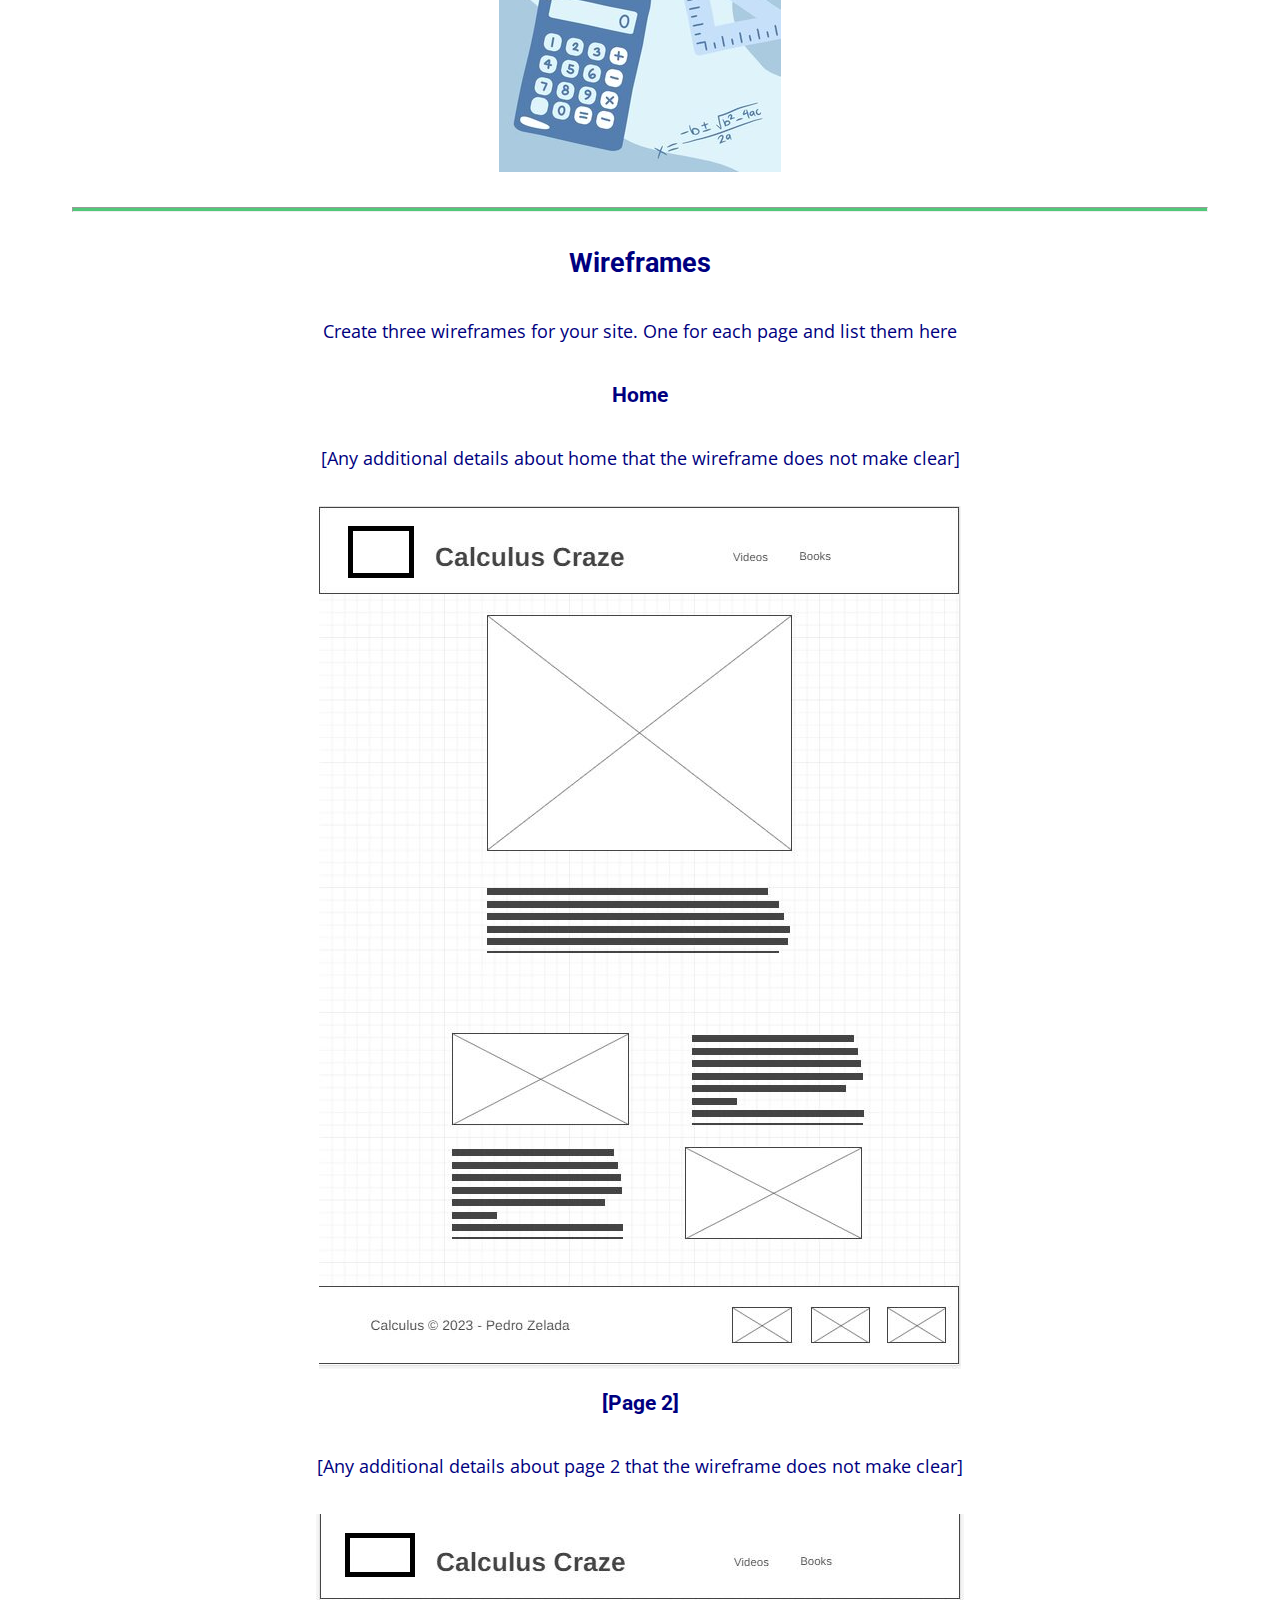
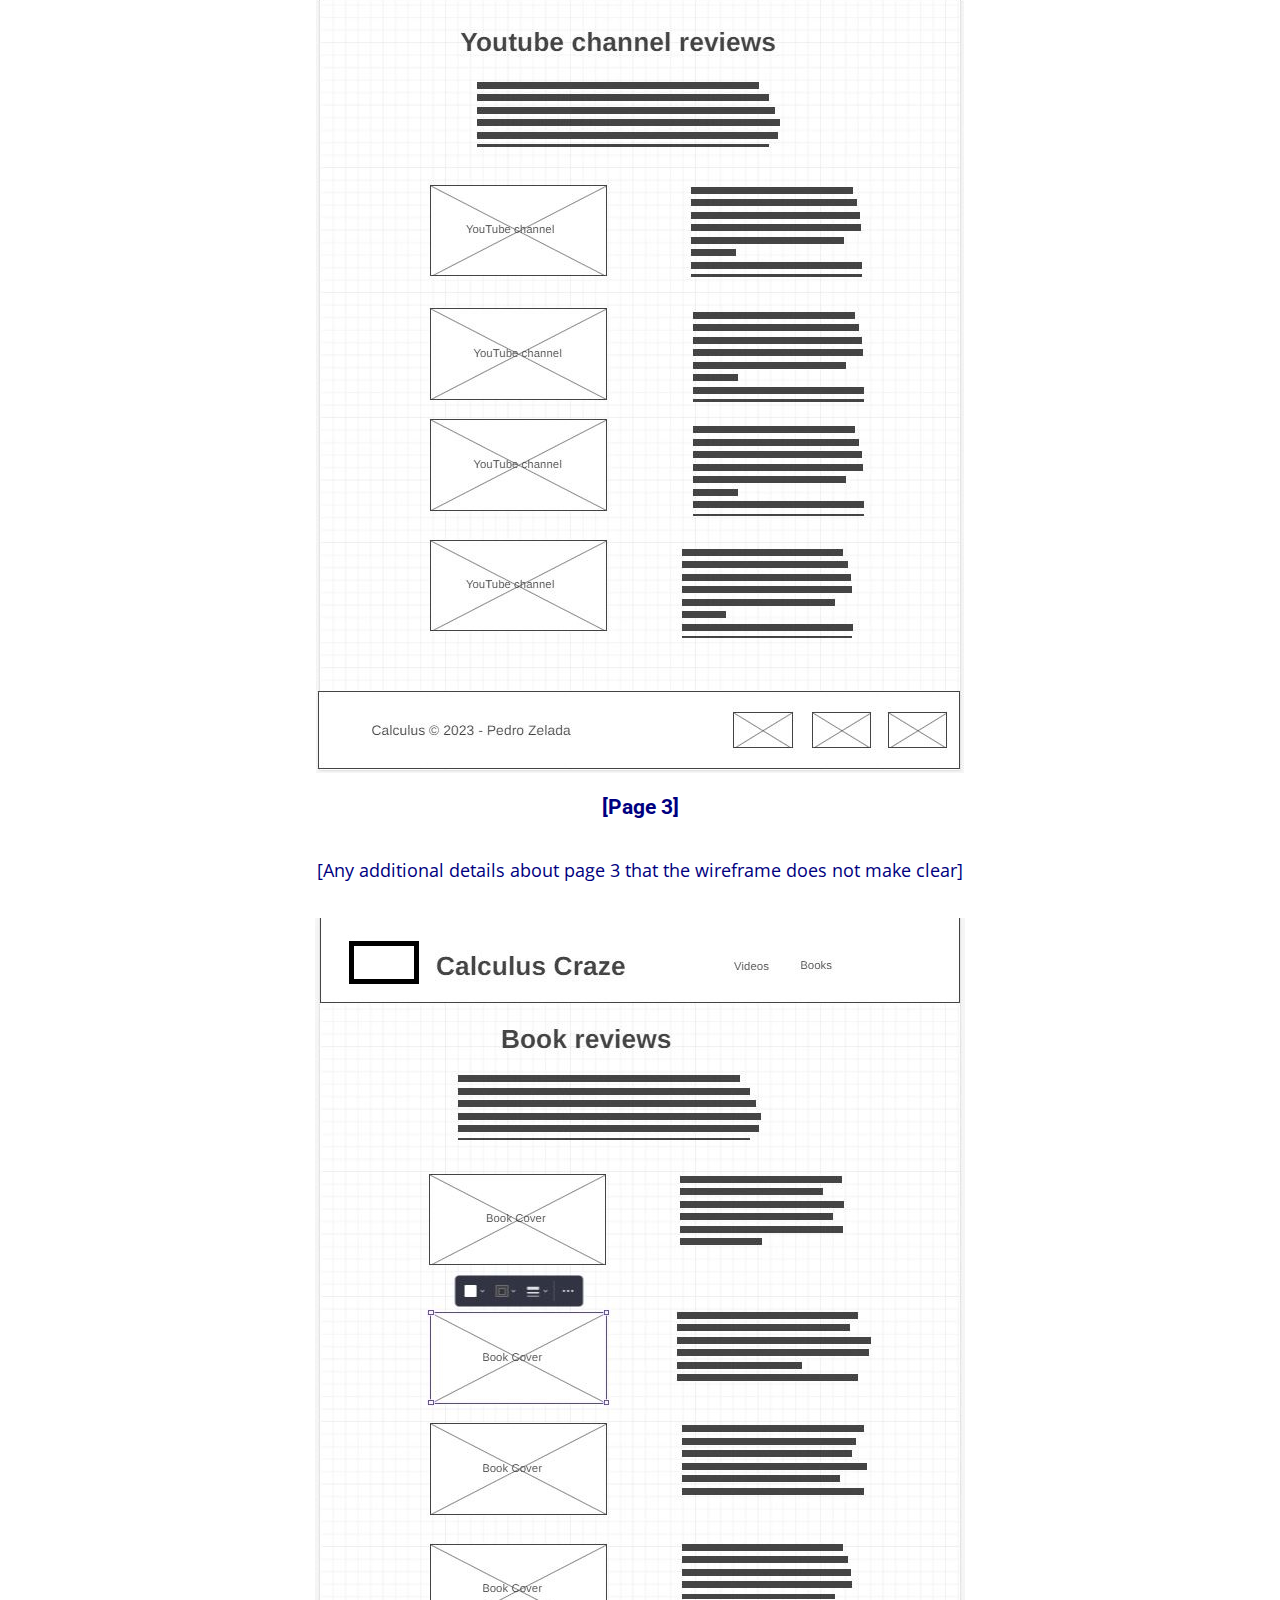
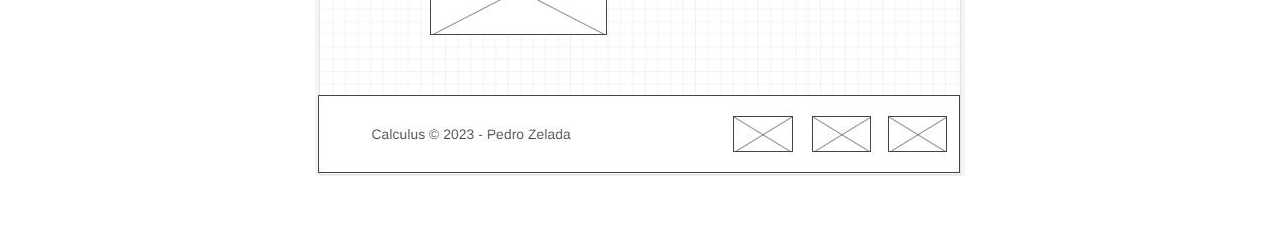
<file: calculuscraze/site-plan.html>
<!DOCTYPE html>
<html lang="en-us">
    
  <head>
    <meta charset="utf-8">
    <title>Site Plan</title>
    <link type="text/css" rel="stylesheet" href="styles/site-plan.css">
  </head>

  <body>
    <header>
      <h1>Calculus Craze Site Plan</h1>
      <h2>Pedro Zelada</h2>
      <h2>WDD 130-C1</h2>
      <!-- In the header above, add the name or your site, your name and class number. For example if you are in section 3 you would put WDD 130.03 -->
    </header>
    <main>

      <!-- ------------------------Steps 2-3------------------------------ -->
      <hr>
      <h2>Overview</h2>
      <h3>Purpose</h3>
      <p>The purpose is to provide information about calculus, through reviews of calculus YouTube channels, books and some exercises.</p>  <!-- change this -->


      <h3>Audience</h3>
      <p>College students.</p>  <!-- change this -->

      <hr>
      <h2>Branding</h2>
      <h3>Website Logo</h3>
      <!-- Replace this with some sort of logo for your site.  A logo can be as simple as the name of your site in a nice font :) -->
      <img src="images/calcules_craze.jpg" alt="Logo image">
      <hr>
      <h2>
        Style Guide
      </h2>

      <!-- ------------------------Steps 4-8------------------------------ -->

      <h3>
        Color Palette
      </h3>
      <!--  The colors you choose for a website are one of the most important decisions you will make. Follow the instructions on the activity in iLearn then return and replace the color codes below with the hex color codes (the 6 digit numbers that show at the bottom of each color) for the colors you have chosen below.  You should have at least 2 colors but do not have to fill in all 4 if you do not need them.  -->

      <!-- Copy and paste the URL to your finished palette below Make sure to paste it into both spots -->
      Palette URL: <a href="https://coolors.co/000080-708090-50c878-ffffff" target="_blank">https://coolors.co/000080-708090-50c878-ffffff</a>


      <table class="colors">
        <tr><th>Primary</th><th>Secondary</th><th>Accent 1</th><th>Accent 2</th></tr>
        <!-- Replace the numbers in the boxes below with your hex color codes. Then switch to the site-plan.css file and change your colors there as well. -->
        <tr><td class="primary">[#000080]</td><td class="secondary">[#708090]</td><td class="accent1">[#50c878]</td><td class="accent2">[#ffffff]</td></tr>
      </table>

      <!-- ------------------------Step 9------------------------------ -->

      <h3>
        Typography
      </h3>
      <!-- Choose a font for your paragraphs (body copy) and headlines. What font(s) have you chosen? Why did you choose what you did?  Make sure to review the list of web safe fonts at W3Schools.org as a starting point.  Think also about which of your colors above you might use for background and font colors. -->

      <h4>
        Heading Font: Roboto  <!-- change this -->
      </h4>
      <h4>
        Paragraph Font: Open Sans  <!-- change this -->
      </h4>
      <h3>
        Normal paragraph example
      </h3>
      <p>
        Lorem ipsum dolor sit amet, consectetur adipiscing elit, sed do eiusmod tempor incididunt ut labore et dolore magna aliqua. Ut enim ad minim veniam, quis nostrud exercitation ullamco laboris nisi ut aliquip ex ea commodo consequat. Duis aute irure dolor in reprehenderit in voluptate velit esse cillum dolore eu fugiat nulla pariatur. Excepteur sint occaecat cupidatat non proident, sunt in culpa qui officia deserunt mollit anim id est laborum.
      </p>
      <h3>
        Colored paragraph example
      </h3>
      <p class="colored">
        Lorem ipsum dolor sit amet, consectetur adipiscing elit, sed do eiusmod tempor incididunt ut labore et dolore magna aliqua. Ut enim ad minim veniam, quis nostrud exercitation ullamco laboris nisi ut aliquip ex ea commodo consequat. 
      </p>

      <!-- ------------------------Step 10------------------------------ -->

      <h3>
        Navigation
      </h3>
      <!-- Think about how you want your navigation bar to look. In the site-plan.css file change the colors to your colors to get the look you desire. --> 
      <nav>
        <a href="#">Home</a>
        <a href="#">Videos</a>
        <a href="#">Books</a>
      </nav>
      <hr>
      <h2>
        Site Map
      </h2>
      <div class="sitemap">
        <div class="sm-home">
          Home
        </div>
        <div class="sm-page2">
          Videos <!-- change this -->
        </div>
        <div class="sm-page3">
          Books  <!-- change this -->
        </div>

        <div class="top">
          &nbsp;
        </div>
        <div class="left">
          &nbsp;
        </div>
        <div class="right">
          &nbsp;
        </div>

      </div>

      <!-- --------Content Section -------------- -->
      <hr>
      <h2>
        Content
      </h2>
      <h3>Home page</h3>
      <p>

        <h1>Introduction</h1>
        <p>The objective of this website is to provide online resources dedicated to teaching calculus. It is mainly focused on students but can also be interesting for anyone fascinated by mathematics and looking to expand their knowledge in the area of calculus. The resources are presented, especially through various YouTube channels specialized in teaching calculus, and also through reviews of books dedicated to calculus. Personally, I found learning calculus to be very challenging. Mastering calculus can be a difficult task, but with the right resources and materials, one can conquer the subject.</p>
    
        <h1>Why People Will Visit This Site?</h1>
        <p>University students, especially those studying calculus, will find valuable information on this website to help them excel in their studies. They will come seeking guidance, recommendations, and reviews of YouTube channels and books related to calculus.</p>
    
        <h1>Questions </h1>
        <p>When students visit the website, they expect to find answers to various questions, such as:</p>
        <ul>
            <li>Which calculus YouTube channels offer clear explanations and engaging tutorials?</li>
            <li>What are the best calculus books that suit different learning styles and proficiency levels?</li>
            <li>Where can I find challenging but effective calculus exercises to practice my skills and reinforce my understanding?</li>
        </ul>
    
        <h1>YouTube Channels</h1>
        <p>Lately, a wealth of information and tutorials has been created on the Internet. YouTube, in particular, hosts several teachers, students, and individuals who create videos explaining mathematics. One advantage of learning from these videos is the ability to learn at your own pace. If there is a concept not well understood, students can rewatch the videos, paying closer attention. The website's objective is to mention these channels, provide a brief history, highlight the quality of the content, and offer a review.</p>
    
        <h1>Books</h1>
        <p>Books are a fundamental part of learning. Each author explains the same topic in different ways, some in depth, while others provide a more summarized approach. In books, one can find a wide variety of exercises, and explanations are often more detailed than in videos. This website will compile the best calculus books and provide a review of each, along with topic-specific recommendations for students interested in learning from them.</p>
    
        <h1>Why Visitors Will Choose This Site?</h1>
        <p>This site will stand out from others due to its meticulous information and thoughtful recommendations. We understand the specific needs of college students studying calculus and create content based on those needs. Detailed reviews, an extensive collection of exercises, and personalized recommendations will save students time and effort by providing exactly what they need, tailored to their learning preferences. In the upcoming weeks, we will refine and expand the content, ensuring that the website becomes the preferred destination for college students seeking reliable, insightful, and engaging calculus resources.</p>


      </p>
      <p>Images for the Home page</p>
        <img src="images/image1.jpg" alt="image for homepage">
        <img src="images/image2.jpg" alt="image for homepage">

      </ul>
      <h3>Videos</h3>
      <p>
        Lately, a wealth of information and tutorials has been created on the Internet. YouTube, in particular, hosts several teachers, students, and individuals who create videos explaining mathematics. One advantage of learning from these videos is the ability to learn at your own pace. If there is a concept not well understood, students can rewatch the videos, paying closer attention. The website's objective is to mention these channels, provide a brief history, highlight the quality of the content, and offer a review.
      </p>
      <p>Images for the Page 2</p>
        <img src="images/image4.jpg" alt="image for page">
        <img src="images/image5.jpg" alt="image for page">

      </ul>
      <h3>Books</h3>
      <p>
        Books are a fundamental part of learning. Each author explains the same topic in different ways, some in depth, while others provide a more summarized approach. In books, one can find a wide variety of exercises, and explanations are often more detailed than in videos. This website will compile the best calculus books and provide a review of each, along with topic-specific recommendations for students interested in learning from them.
      </p>
      <p>Images for the Page 3</p>
        <img src="images/image6.jpg" alt="image for page3">
        <img src="images/image3.jpg" alt="image for page3">

      </ul>
      <hr>
      <h2>
        Wireframes
      </h2>
      <p>
        Create three wireframes for your site. One for each page and list them here</p>

      <h3>Home</h3>
      <p>         
        [Any additional details about home that the wireframe does not make clear]
      </p>
      <img src="images/calculus1.JPG" alt="home page wireframe">

      <h3>[Page 2]</h3>
      <p>         
        [Any additional details about page 2 that the wireframe does not make clear]
      </p>
      <img src="images/calculus2.JPG" alt="page 2 wireframe">

      <h3>[Page 3]</h3>
      <p>         
        [Any additional details about page 3 that the wireframe does not make clear]
      </p>
      <img src="images/calculus3.JPG" alt="page 3 wireframe">
    </main>
  </body>

</html>
</file>
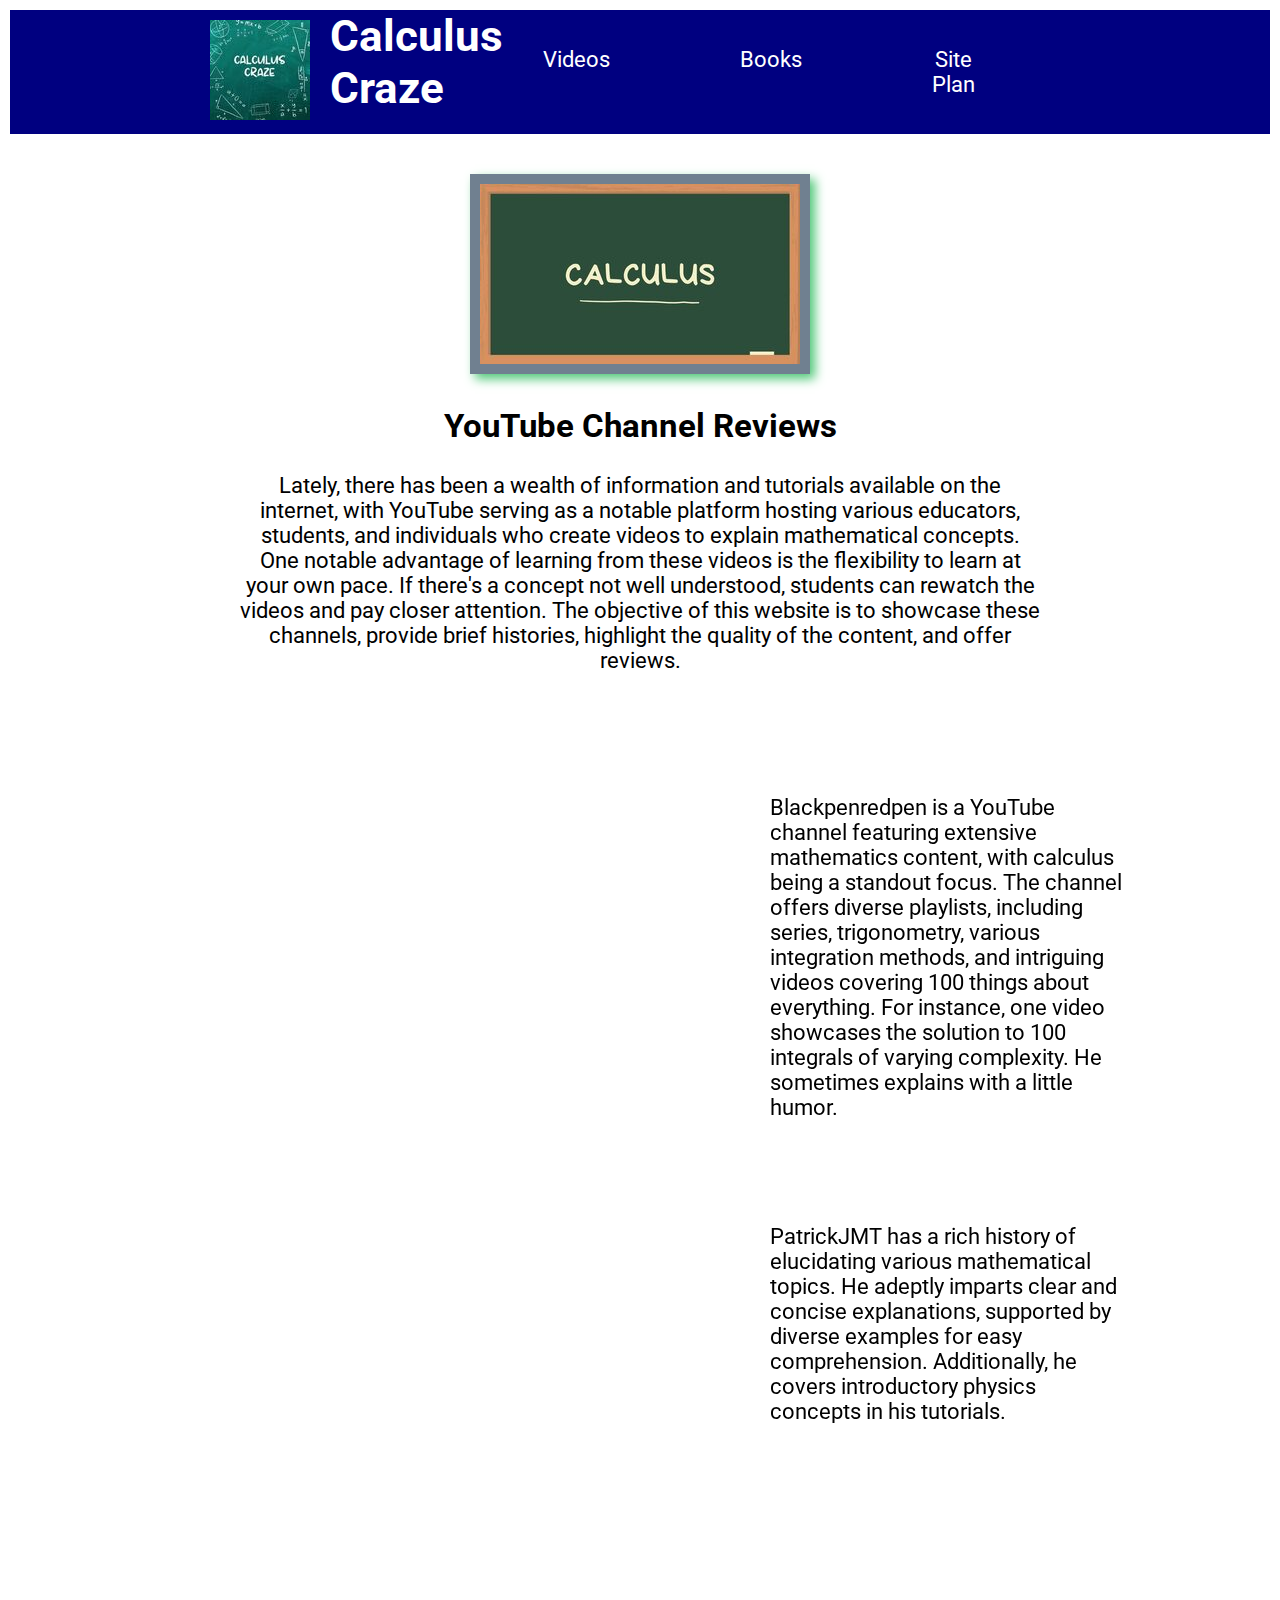
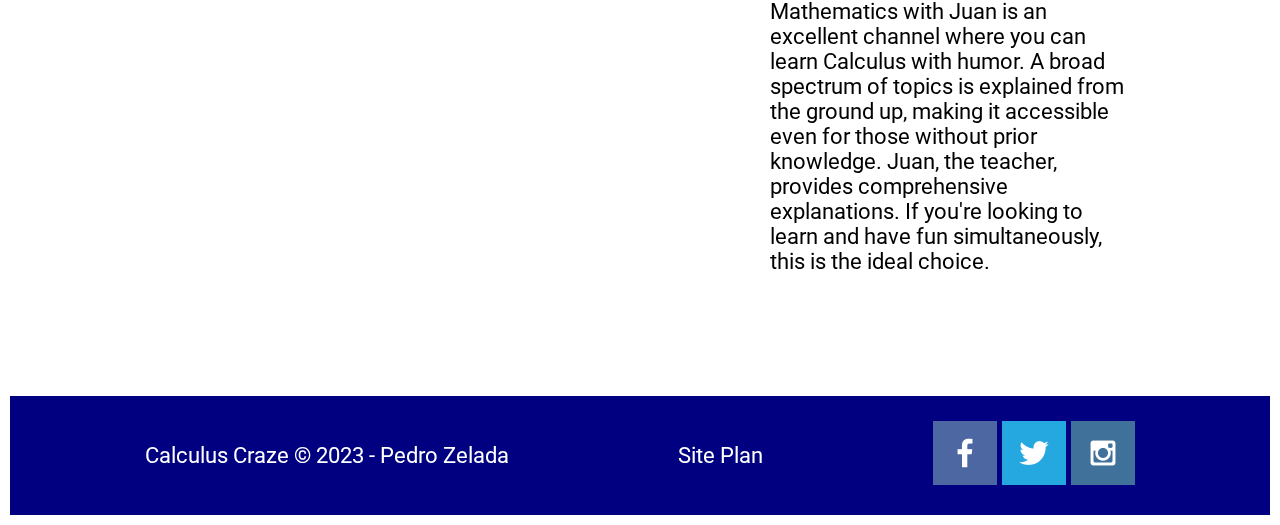
<file: calculuscraze/videos.html>
<!DOCTYPE html>
<html lang="en">
<head>
    <meta charset="UTF-8">
    <meta name="viewport" content="width=device-width, initial-scale=1.0">
    <title>Calculus Craze Videos</title>
    <link rel="stylesheet" href="styles/style.css">
</head>
<body>
    <div id="content">
        <header>
            <a id="logo_link" href="index.html">
                <img class="logo" src="images/calcules_craze.jpg" alt="Calculus Craze Logo">
            </a>
            <div class="logo-text">
                <h1>Calculus Craze</h1>
            </div>
            <nav>
                <a href="videos.html">Videos</a>
                <a href="books.html">Books</a>
                <a href="site-plan.html">Site Plan</a>
            </nav>
        </header>
    
        <main >
            <section class="home-container">
                <div class="main-image">
                    <img class="card-img" src="images/image5.jpg" alt="Image 1">
                </div>
                <div class="Introduction">
                    <h2>YouTube Channel Reviews</h2>
                    <p>Lately, there has been a wealth of information and tutorials available on the internet, with YouTube serving as a notable platform hosting various educators, students, and individuals who create videos to explain mathematical concepts. One notable advantage of learning from these videos is the flexibility to learn at your own pace. If there's a concept not well understood, students can rewatch the videos and pay closer attention. The objective of this website is to showcase these channels, provide brief histories, highlight the quality of the content, and offer reviews.</p>
                </div>
            </section>

            <div class="home-grid-videos">

                <iframe class="ifram1" width="560" height="315" src="https://www.youtube.com/embed/dgm4-3-Iv3s?si=O7kw3YA_QHzw146f" title="YouTube video player"  allow="accelerometer; autoplay; clipboard-write; encrypted-media; gyroscope; picture-in-picture; web-share" allowfullscreen></iframe>
                <div class="V1-text">
                    <p>Blackpenredpen is a YouTube channel featuring extensive mathematics content, with calculus being a standout focus. The channel offers diverse playlists, including series, trigonometry, various integration methods, and intriguing videos covering 100 things about everything. For instance, one video showcases the solution to 100 integrals of varying complexity. He sometimes explains with a little humor. </p></div>
        
                <iframe class="ifram1" width="560" height="315" src="https://www.youtube.com/embed/HflALiqXJDo?si=Xi0A-bWXKoGYjo2g" title="YouTube video player"  allow="accelerometer; autoplay; clipboard-write; encrypted-media; gyroscope; picture-in-picture; web-share" allowfullscreen></iframe>
                <div class="V2-text">
                    <p>PatrickJMT has a rich history of elucidating various mathematical topics. He adeptly imparts clear and concise explanations, supported by diverse examples for easy comprehension. Additionally, he covers introductory physics concepts in his tutorials.</p></div>
                        
                <iframe class="ifram1" width="560" height="315" src="https://www.youtube.com/embed/xB19hvvskSs?si=q3G5PlwUzNhfDL1_" title="YouTube video player"  allow="accelerometer; autoplay; clipboard-write; encrypted-media; gyroscope; picture-in-picture; web-share" allowfullscreen></iframe>
                <div class="V3-text">
                    <p>Mathematics with Juan is an excellent channel where you can learn Calculus with humor. A broad spectrum of topics is explained from the ground up, making it accessible even for those without prior knowledge. Juan, the teacher, provides comprehensive explanations. If you're looking to learn and have fun simultaneously, this is the ideal choice.</p></div>
                    
            </div>

        </main>

        <footer>
            <p>Calculus Craze &copy; 2023 - Pedro Zelada</p>
            <p><a href="site-plan.html">Site Plan</a></p>
            <div class="social">
                <a href="https://facebook.com" target="_blank">
                    <img src="images/facebook.png" alt="fb icon">
                </a>
                <a href="https://twitter.com" target="_blank">   
                    <img src="images/twitter.png"  alt="twitter icon">             
                </a>
                <a href="https://instagram.com" target="_blank">
                    <img src="images/instagram.png" alt="instagram icon">
                </a>
            </div>
        </footer>
    </div>


    
</body>
</html>
</file>
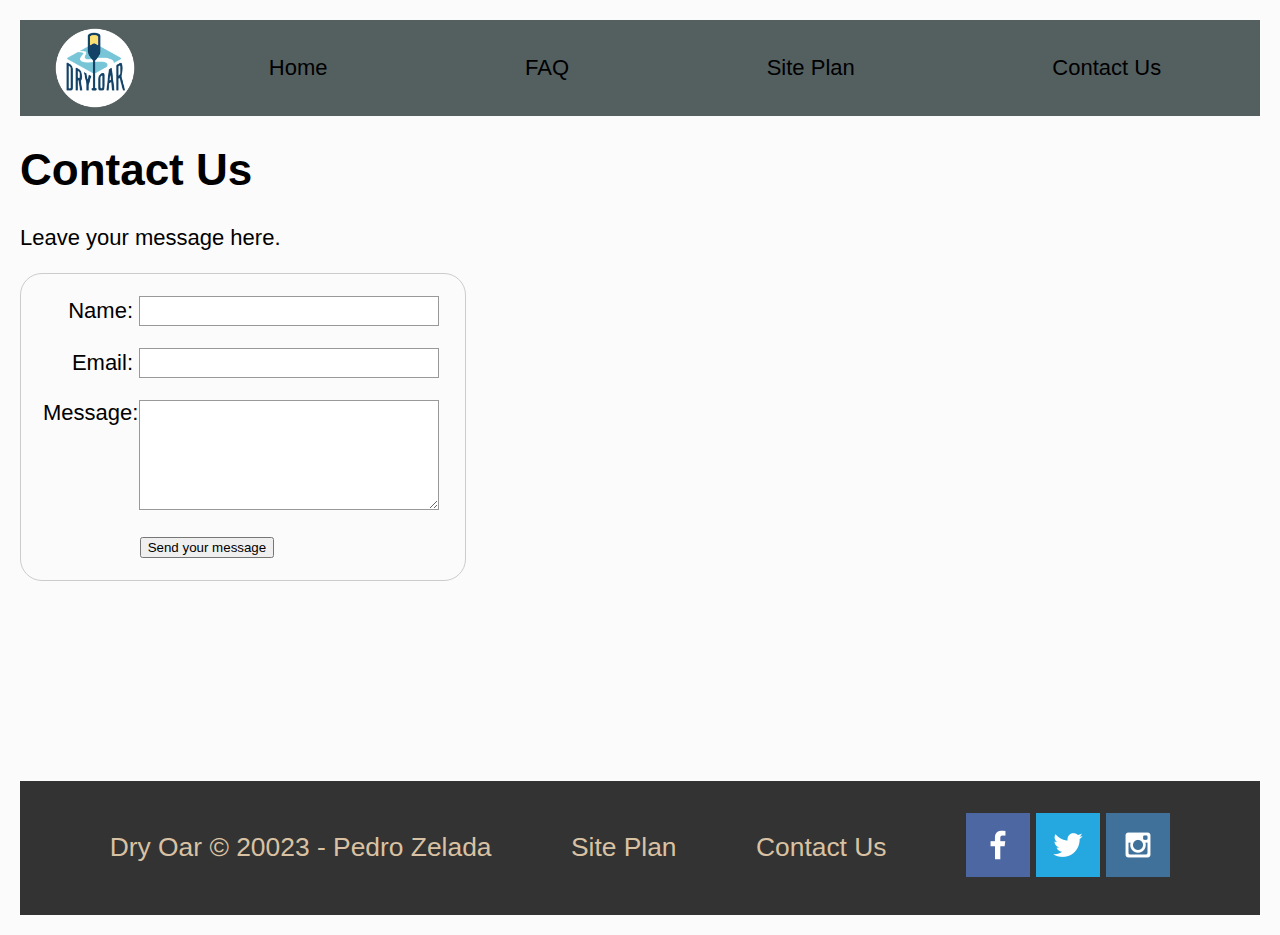
<file: wwr/contactus.html>
<!DOCTYPE html>
<html lang="en">
<head>
    <meta charset="UTF-8">
    <meta name="viewport" content="width=device-width, initial-scale=1.0">
    <title>Contact Us</title>
    <link rel="stylesheet" href="styles/style.css">
</head>
<body>
    <div id="content">
        <header>
        <a id="logo_link" href="index.html">
            <img  class="logo" src="images/logo.png" alt="Dry Oar Logo">
        </a>
        <nav>
            <a  href="index.html">Home</a>
            <a  href="faq.html">FAQ</a>
            <a  href="site-plan-rafting.html">Site Plan</a>
            <a  href="contactus.html">Contact Us</a>
            
        </nav>
        </header>
        <h1>Contact Us</h1>
        <p>Leave your message here.</p>
    
        <main class="home-grid2">
            <div id="feedback"></div>
            <form action="/my-handling-form-page" method="post">
                <ul>
                  <li>
                    <label for="name">Name:</label>
                    <input type="text" id="name" name="user_name" />
                  </li>
                  <li>
                    <label for="mail">Email:</label>
                    <input type="email" id="mail" name="user_email" />
                  </li>
                  <li>
                    <label for="msg">Message:</label>
                    <textarea id="msg" name="user_message"></textarea>
                  </li>
                  <li class="button">
                    <button type="submit">Send your message</button>
                  </li>
                </ul>
              </form>
           
        </main>
        <footer>
            <p>Dry Oar &copy; 20023 - Pedro Zelada</p>
            <p><a href="site-plan-rafting.html">Site Plan</a></p>
            <p><a href="contactus.html">Contact Us</a></p>
            <div class="social">
                <a href="https://facebook.com" target="_blank">
                    <img src="images/facebook.png" alt="fb icon">
                </a>
                <a href="https://twitter.com" target="_blank">   
                    <img src="images/twitter.png"  alt="twitter icon">             
                </a>
                <a href="https://instagram.com" target="_blank">
                    <img src="images/instagram.png" alt="instagram icon">
                </a>
            </div>
        </footer>
    </div>
    <script>
        // get the feedback div element so we can do something with it.
        const feedbackElement = document.getElementById('feedback');
        // get the form so we can read what was entered in it.
        const formElement = document.forms[0];
        // add a 'listener' to wait for a submission of our form. When that happens run the code below.
        formElement.addEventListener('submit', function(e) {
            // stop the form from doing the default action.
            e.preventDefault();
            // set the contents of our feedback element to a message letting the user know the form was submitted successfully. Notice that we pull the name that was entered in the form to personalize the message!
            feedbackElement.innerHTML = 'Hello '+ formElement.user_name.value +'! Thank you for your message. We will get back with you as soon as possible!';
            // make the feedback element visible.
            feedbackElement.style.display = "block";
            // add a class to move everything down so our message doesn't cover it.
            document.body.classList.toggle('moveDown');
        });
    </script>
</body>
</html>

<style>
    form {
  /* Center the form on the page */
  margin: 0 auto;
  width: 400px;
  /* Form outline */
  padding: 1em;
  border: 1px solid #ccc;
  border-radius: 1em;
}

ul {
  list-style: none;
  padding: 0;
  margin: 0;
}

form li + li {
  margin-top: 1em;
}

label {
  /* Uniform size & alignment */
  display: inline-block;
  width: 90px;
  text-align: right;
}

input,
textarea {
  /* To make sure that all text fields have the same font settings
     By default, textareas have a monospace font */
  font: 1em sans-serif;

  /* Uniform text field size */
  width: 300px;
  box-sizing: border-box;

  /* Match form field borders */
  border: 1px solid #999;
}

input:focus,
textarea:focus {
  /* Additional highlight for focused elements */
  border-color: #000;
}

textarea {
  /* Align multiline text fields with their labels */
  vertical-align: top;

  /* Provide space to type some text */
  height: 5em;
}

.button {
  /* Align buttons with the text fields */
  padding-left: 90px; /* same size as the label elements */
}

button {
  /* This extra margin represent roughly the same space as the space
     between the labels and their text fields */
  margin-left: 0.5em;
}
#feedback {
    background-color: antiquewhite;
    position: absolute;
    top: 0;
    left: 0;
    right: 0;
    padding: .5em;
    /* make this element invisible until we are ready for it */
    display: none;      
}
.moveDown {
    margin-top: 3em;
}
  </style>
</file>
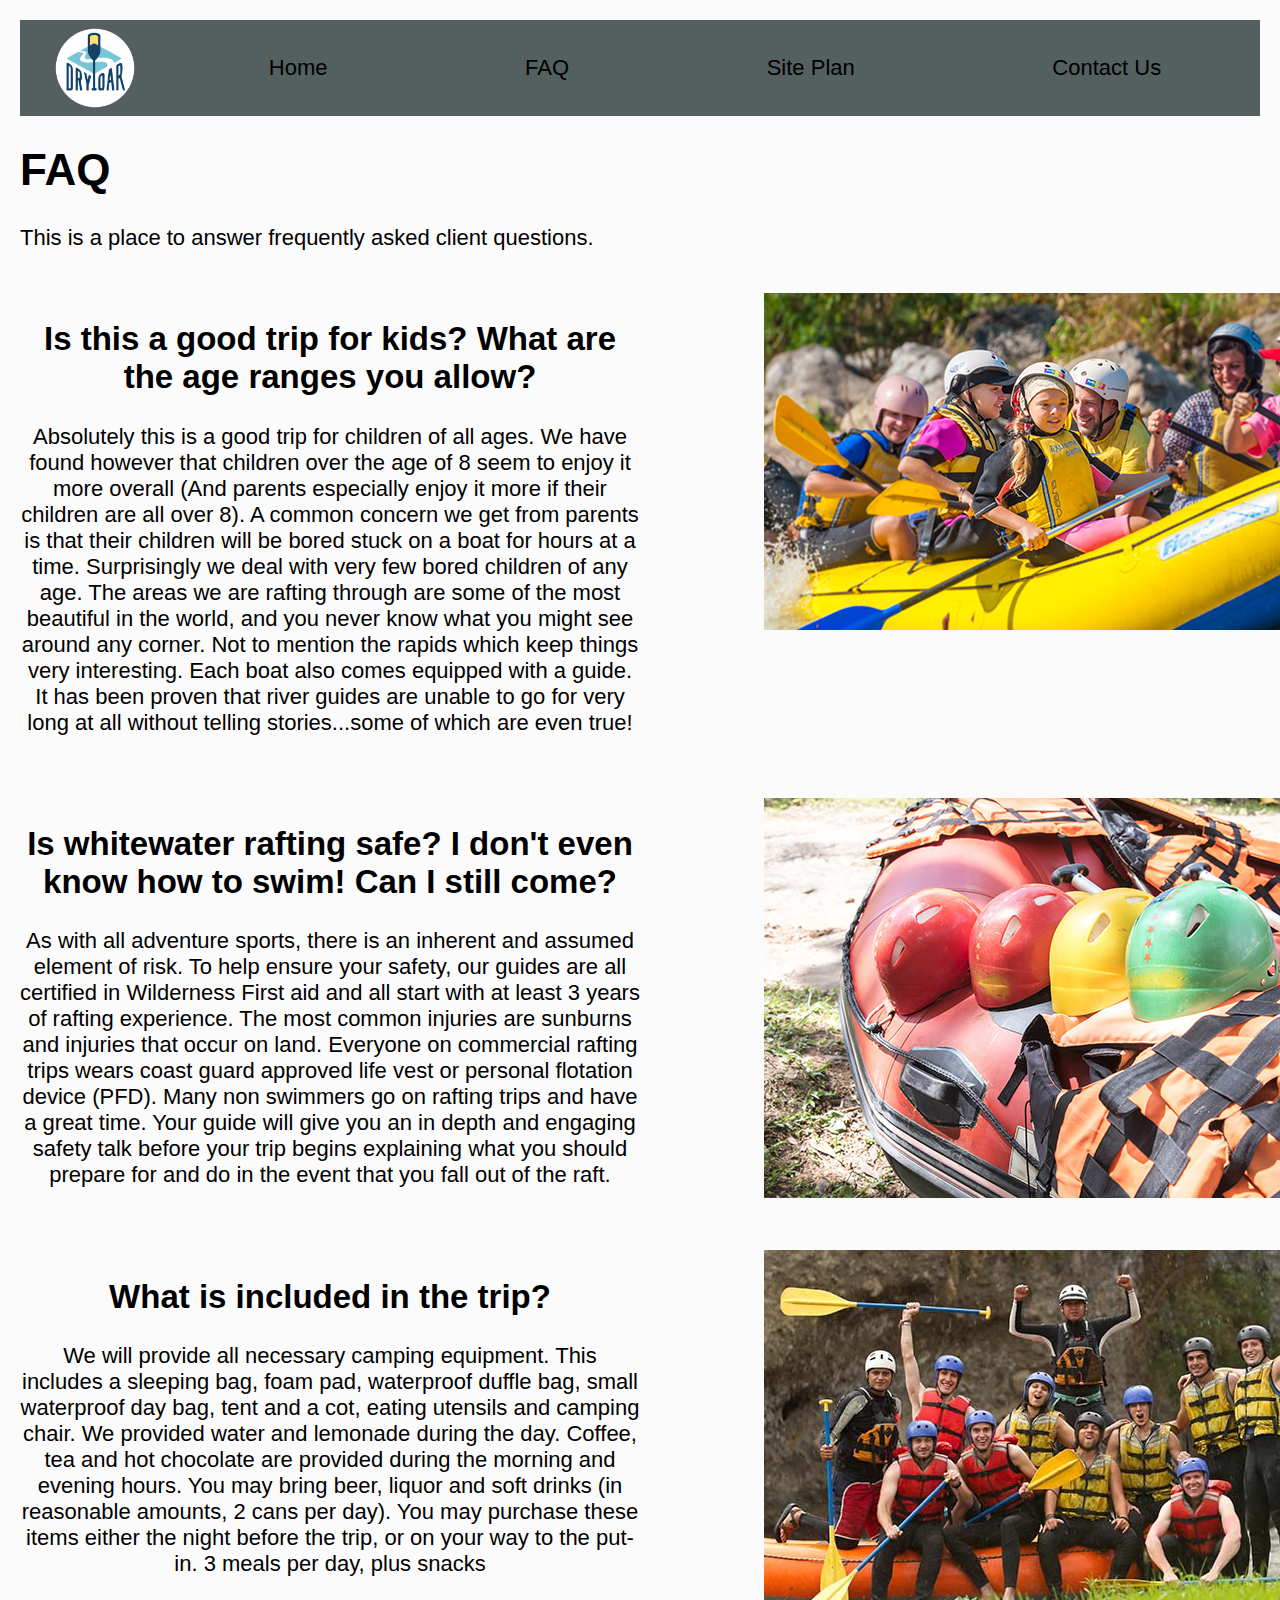
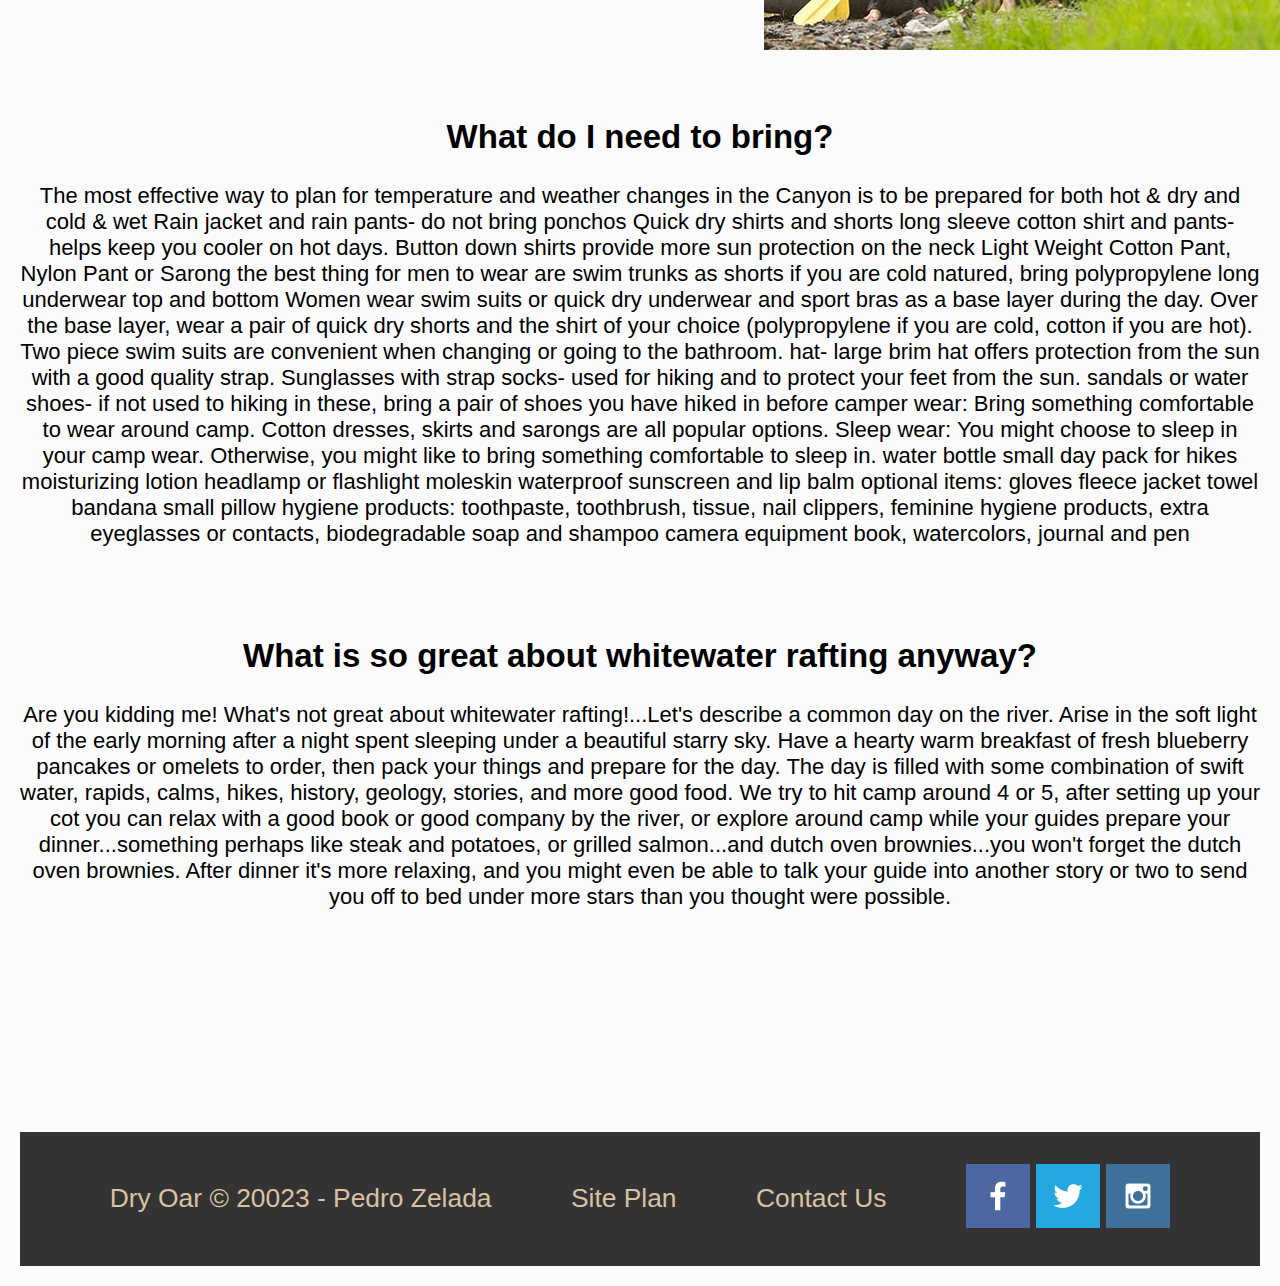
<file: wwr/faq.html>
<!DOCTYPE html>
<html lang="en">
<head>
    <meta charset="UTF-8">
    <meta name="viewport" content="width=device-width, initial-scale=1.0">
    <title>Frequently Asked Questions</title>
    <link rel="stylesheet" href="styles/style.css">
</head>
<body>
    <div id="content">
        <header>
        <a id="logo_link" href="index.html">
            <img  class="logo" src="images/logo.png" alt="Dry Oar Logo">
        </a>
        <nav>
            <a  href="index.html">Home</a>
            <a  href="faq.html">FAQ</a>
            <a  href="site-plan-rafting.html">Site Plan</a>
            <a  href="contactus.html">Contact Us</a>
            
        </nav>
        </header>
        <h1>FAQ</h1>
        <p>This is a place to answer frequently asked client questions.</p>
    
        <main class="home-grid2">
            <section class="q1-card">
                <h2>Is this a good trip for kids? What are the age ranges you allow?</h2>
                <p>Absolutely this is a good trip for children of all ages. We have found however that children over the age of 8 seem to enjoy it more overall (And parents especially enjoy it more if their children are all over 8). A common concern we get from parents is that their children will be bored stuck on a boat for hours at a time. Surprisingly we deal with very few bored children of any age. The areas we are rafting through are some of the most beautiful in the world, and you never know what you might see around any corner. Not to mention the rapids which keep things very interesting. Each boat also comes equipped with a guide. It has been proven that river guides are unable to go for very long at all without telling stories...some of which are even true!</p>
            </section>
        
             <img class="image1-card" src="images/rafting7_600.jpg" alt="Imagen 1">
          
            <!-- Pregunta 2 con imagen -->
            <section class="q2-card">
                <h2>Is whitewater rafting safe? I don't even know how to swim! Can I still come?</h2>
                <p>As with all adventure sports, there is an inherent and assumed element of risk. To help ensure your safety, our guides are all certified in Wilderness First aid and all start with at least 3 years of rafting experience. The most common injuries are sunburns and injuries that occur on land.
                    Everyone on commercial rafting trips wears coast guard approved life vest or personal flotation device (PFD). Many non swimmers go on rafting trips and have a great time. Your guide will give you an in depth and engaging safety talk before your trip begins explaining what you should prepare for and do in the event that you fall out of the raft.</p>
            </section>
            
                <img class="image2-card" src="images/rafting22_600.jpg" alt="Imagen 2">
            
            <!-- Pregunta 3 con imagen -->
            <section class="q3-card">
                <h2>What is included in the trip?</h2>
                <p>We will provide all necessary camping equipment. This includes a sleeping bag, foam pad, waterproof duffle bag, small waterproof day bag, tent and a cot, eating utensils and camping chair.
                    We provided water and lemonade during the day. Coffee, tea and hot chocolate are provided during the morning and evening hours. You may bring beer, liquor and soft drinks (in reasonable amounts, 2 cans per day). You may purchase these items either the night before the trip, or on your way to the put-in. 3 meals per day, plus snacks</p>
            </section>
            
                <img class="image3-card" src="images/rafting59_600.jpg" alt="Imagen 3">
           
            <!-- Pregunta 4 sin imagen -->
            <section class="q4-card">
                <h2>What do I need to bring?</h2>
                <p>The most effective way to plan for temperature and weather changes in the Canyon is to be prepared for both hot & dry and cold & wet Rain jacket and rain pants- do not bring ponchos Quick dry shirts and shorts long sleeve cotton shirt and pants- helps keep you cooler on hot days. Button down shirts provide more sun protection on the neck Light Weight Cotton Pant, Nylon Pant or Sarong the best thing for men to wear are swim trunks as shorts if you are cold natured, bring polypropylene long underwear top and bottom Women wear swim suits or quick dry underwear and sport bras as a base layer during the day. Over the base layer, wear a pair of quick dry shorts and the shirt of your choice (polypropylene if you are cold, cotton if you are hot). Two piece swim suits are convenient when changing or going to the bathroom. hat- large brim hat offers protection from the sun with a good quality strap. Sunglasses with strap socks- used for hiking and to protect your feet from the sun. sandals or water shoes- if not used to hiking in these, bring a pair of shoes you have hiked in before camper wear: Bring something comfortable to wear around camp. Cotton dresses, skirts and sarongs are all popular options. Sleep wear: You might choose to sleep in your camp wear. Otherwise, you might like to bring something comfortable to sleep in. water bottle small day pack for hikes moisturizing lotion headlamp or flashlight moleskin waterproof sunscreen and lip balm optional items: gloves fleece jacket towel bandana small pillow hygiene products: toothpaste, toothbrush, tissue, nail clippers, feminine hygiene products, extra eyeglasses or contacts, biodegradable soap and shampoo camera equipment book, watercolors, journal and pen</p>
            </section>
            <!-- Pregunta 5 sin imagen -->
            <section class="q5-card">
                <h2>What is so great about whitewater rafting anyway?</h2>
                <p>Are you kidding me! What's not great about whitewater rafting!...Let's describe a common day on the river.
                Arise in the soft light of the early morning after a night spent sleeping under a beautiful starry sky. Have a hearty warm breakfast of fresh blueberry pancakes or omelets to order, then pack your things and prepare for the day. The day is filled with some combination of swift water, rapids, calms, hikes, history, geology, stories, and more good food. We try to hit camp around 4 or 5, after setting up your cot you can relax with a good book or good company by the river, or explore around camp while your guides prepare your dinner...something perhaps like steak and potatoes, or grilled salmon...and dutch oven brownies...you won't forget the dutch oven brownies. After dinner it's more relaxing, and you might even be able to talk your guide into another story or two to send you off to bed under more stars than you thought were possible.</p>
            </section>
           
        </main>
        <footer>
            <p>Dry Oar &copy; 20023 - Pedro Zelada</p>
            <p><a href="site-plan-rafting.html">Site Plan</a></p>
            <p><a href="contactus.html">Contact Us</a></p>
            <div class="social">
                <a href="https://facebook.com" target="_blank">
                    <img src="images/facebook.png" alt="fb icon">
                </a>
                <a href="https://twitter.com" target="_blank">   
                    <img src="images/twitter.png"  alt="twitter icon">             
                </a>
                <a href="https://instagram.com" target="_blank">
                    <img src="images/instagram.png" alt="instagram icon">
                </a>
            </div>
        </footer>
    </div>
</body>
</html>
</file>
<file: calculuscraze/styles/style.css>
@import url('https://fonts.googleapis.com/css2?family=Open+Sans:wght@300&family=Roboto:wght@100&display=swap');

body {
    font-family: 'Roboto', 'Open Sans', sans-serif;
    
    font-size: 22px; 
    margin: 0;
    padding: 0;
}

header {
    background-color: #000080 ;
    display: flex;
    justify-content: space-between;
    align-items: center;  
    margin: 10px 10px; 

}


.logo {
    max-width: 100px; 
    margin-left: 200px; 
}

.logo-text {
    margin-left: 20px; 
    color: #ffffff; 
}

h1 {
    margin: 0; 
}

nav {
    margin-left: auto; 
    margin-right: 200px; 
    display: flex;
    justify-content: space-around;
    
    
}

nav a {
    text-align: center;
    margin-right: 60px; 
    text-decoration: none;
    color: white; 
    padding: 35px;
}
nav a:hover {

    background-color: #708090;
    color: #50C878;
}



main {
    margin-top: 40px;
}

.main-image {
    text-align: center;
}
  
.Introduction {
    margin-top: 20px;
    text-align: center;
}
.Introduction p {
    max-width: 800px; 
    margin: 0 auto; 
  }
 
.home-grid {
    margin-top: 100px;
    margin-left: 150px;
    margin-right: 150px;
    margin-bottom: 100px;
    display: grid;
    grid-template-columns: 1fr 1fr;
    grid-gap: 60px;
}
.Q1-image{
    margin-left: auto; 
    margin-right: auto; 
}

.Q2-image{
    margin-left: auto; 
    margin-right: auto; 
}

.card-img1:hover {
    /* Start the shake animation and make the animation last for 0.5 seconds */
    animation: shake 0.5s;
  
    /* When the animation is finished, start again */
    animation-iteration-count: infinite;
  }

  iframe {
    border: 0;
  }
  
  @keyframes shake {
    0% { transform: translate(1px, 1px) rotate(0deg); }
    10% { transform: translate(-1px, -2px) rotate(-1deg); }
    20% { transform: translate(-3px, 0px) rotate(1deg); }
    30% { transform: translate(3px, 2px) rotate(0deg); }
    40% { transform: translate(1px, -1px) rotate(1deg); }
    50% { transform: translate(-1px, 2px) rotate(-1deg); }
    60% { transform: translate(-3px, 1px) rotate(0deg); }
    70% { transform: translate(3px, 1px) rotate(-1deg); }
    80% { transform: translate(-1px, -1px) rotate(1deg); }
    90% { transform: translate(1px, 2px) rotate(0deg); }
    100% { transform: translate(1px, -2px) rotate(-1deg); }
  }





.card-img {
    border: 10px solid  #708090;
    transition: transform .5s;
    box-shadow: 5px 5px 10px #50C878;
}

.card-img:hover {
    opacity: .6;
    transform: scale(1.1);
}
           


footer {
    background-color: #000080;
    padding: 25px 50px; 
    color: #ffffff;
    margin-top: 200px;
    display: flex;
    justify-content: space-around;
    align-items: center;
    margin: 10px 10px; 
}
footer a {
    color: #ffffff;
    text-decoration: none;
}

footer a:hover {
    background-color: #708090; 
    color: #50C878;
}
footer p a:hover {
    text-decoration: underline;

}   
/* videos */
h1 {
    margin-bottom: 20px; /* Puedes ajustar este valor según sea necesario */
}

.home-grid-videos {
    margin-top: 100px;
    margin-left: 150px;
    margin-right: 150px;
    margin-bottom: 100px;
    display: grid;
    grid-template-columns: 1fr 1fr;
    grid-gap: 60px;
}



/* books */
.home-grid-books {
    margin-top: 100px;
    margin-left: 150px;
    margin-right: 150px;
    margin-bottom: 100px;
    display: grid;
    grid-template-columns: 1fr 1fr;
    grid-gap: 60px;
}

.card-img2{
    margin-left: auto;
    margin-right: auto;
    display: block;
    border: 10px solid  #50C878;
    
    
}
  

@media screen and (max-width: 900px) {
    .home-container {
        width: 80%;
        display: block;
        margin: 0 auto;
    }
    .card-img {
        max-width: 100%; 
    }

    .card-img1 {
        max-width: 100%; 
    }

    header, footer {
        flex-direction: column;
        
    }
    nav a {
        display: block;
        padding: 15px;
    }
  
    .home-grid {
        max-width: 100%; 
        justify-content: center;
        grid-template-columns: 1fr;
        grid-gap: 5px;
    }
    .iframe1 {
        max-width: 100%; 

    }
    .home-grid-videos {
        width: 80%;
        display: block;
        margin: 0 auto;
    }
  

    .home-grid-videos iframe {
        max-width: 100%;  
    }

    .home-grid-books {
       
        justify-content: center;
        grid-template-columns: 1fr;
        grid-gap: 20px;
    }

    footer {
        margin-top: 25px;
    }
}
</file>
<file: wwr/styles/style.css>
@import url('https://fonts.googleapis.com/css2?family=Bebas+Neue&family=Slabo+27px&display=swap');

body {
    font-family: 'Slabo-27px', Helvetica, sans-serif;
    font-size: 22px; 
    margin: 0;
    padding: 0;
}

#content {
    max-width: 1600px; 
    margin: 0 auto; 
    padding: 20px; 
}

#logo_link {
    padding-top: 5px;
    justify-self: center;
    align-self: center;
}

nav {
    display: flex;
    justify-content: space-around;
}

nav a {
    text-align: center;
    color: #000000;
    text-decoration: none;
    padding: 35px;
}

#hero {
    display: grid;
    grid-template-columns: 1fr 3fr 1fr;
}


#hero-box {
    grid-column: 1/4;
    grid-row: 1/3;
}

#hero-msg {
    grid-column: 2/3;
    grid-row: 1/2;
}

#hero-msg h4 {
    color: white;
}
        

#hero-msg h1, #hero-msg h4 {
    text-align: center;
}

.home-grid {
    display: grid;
    grid-template-columns: repeat(10, 1fr);

}
.card-img, .mountains {
    width: 100%;
}

.rivers-card{
    grid-column: 2/4;
    grid-row: 2/3;
}
.camping-card{
    grid-column: 5/7;
    grid-row: 2/3;
}
.rapids-card{
    grid-column: 8/10;
    grid-row: 2/3;
}
#background{
    grid-column: 1/11;
    grid-row: 4/9;
}
.mountains{
    grid-column: 2/7;
    grid-row: 5/8;
}
.msg{
    grid-column: 6/10;
    grid-row: 6/7;
}


.button-box {
    text-align: center;
}

main section {
    text-align: center;
}

#background {
    height: 725px;
}


body {
    background-color: #fcfbfb; 
}
header {
    background-color:rgba(13, 28, 30, 0.7);
    display: grid;
    grid-template-columns: 150px auto;  
}
nav a:hover {
    background-color: black;
    color: #d9c2a3;
}

.book, .join {
    background-color: #abd2fa; 
    color: #000000;
    text-decoration: none;
    font-size: 18px;
    padding: 15px 30px;
    margin-top: 50px;
    border-radius: 5px;
}

.book:hover, .join:hover {
    background-color: #52c3e2; 
    color: #000000;
}

#background {
    background-color: #53b6c9; 
}

.msg {
    background-color: #63ceec; 
    line-height: 1.5em;
}

footer {
    background-color: #333;
    padding: 25px 50px; 
    color: #d9c2a3;
    margin-top: 200px;
    display: flex;
    justify-content: space-around;
    align-items: center;
}

.home-title {
    color: #ffffff;
    font-family: 'Bebas Neue', sans-serif, Helvetica;
    font-size: 2em;
    margin-top: 10px;
}

h4 {
    color: #000000;
}

.msg h2 {
    background-color: #63ceec;
    font-family: 'Bebas Neue', sans-serif; 
}

.msg p {
    background-color: #63ceec; 
    padding-bottom: 15px;
}

footer a {
    background-color: #333; 
    color: #d9c2a3;
    text-decoration: none;
}

footer a:hover {
    background-color: #333; 
    color: #d9c2a3;
}

.icon {
    width: 80px;
    padding-top: 10px;
}


#hero-img {
    width: 100%; 
}

.logo {
    width: 80px; 
}

footer p {
    font-size: 1.2em;
}   

footer p a:hover {
    text-decoration: underline;
}    

.rivers-card, .camping-card, .rapids-card{
    margin: 200px 0;
}

.card-img {
    border: 10px solid #d9c2a3;
}

main section img {
    box-sizing: border-box;
}


.card-img {
    border: 10px solid #d9c2a3;
    transition: transform .5s;
    box-shadow: 5px 5px 10px #6f7364;
}
.card-img:hover {
    opacity: .6;
    transform: scale(1.1);
}

.msg {
    background-color: #6f7364;
    padding: 35px;
    grid-column: 6/10;
    grid-row: 6/7;
    box-shadow: 5px 5px 10px #6f7364;
}
.mountains {
    width: 100%;
    grid-column: 2/7;
    grid-row: 5/8;
    box-shadow: 5px 5px 10px #6f7364;
}
        
@media screen and (max-width: 900px) {
    #hero, .home-grid {
        display: block;
        height: auto;
    }
    nav, footer {
        flex-direction: column;
    }
    nav a {
        display: block;
        padding: 15px;
    }
    #hero {
        margin-top: 0;
    }
    #hero-msg {
        margin-top: 0;
    }
    #hero-msg h4 {
        display: none;
    }
    .home-title {
        font-size: 25px;
        color: #6f7364;
    }
    .rivers-card, .camping-card, .rapids-card { 
        margin: 50px auto;
        width: 60%;
    }
    #background {
        display: none;
    }
    .mountains, .msg {
        width: 80%;
        display: block;
        margin: 0 auto;
    }
    footer {
        margin-top: 25px;
    }
}
            

/* FAQ */


.home-grid2 {
    display: grid;
    grid-template-columns: repeat(10, 1fr);
    grid-row-gap: 20px; /* Espacio vertical entre filas */

}

.q1-card{
    grid-column: 1/6;
    grid-row: 2/3;
}
.image1-card{
    grid-column: 7/10;
    grid-row: 2/3;
}
.q2-card{
    grid-column: 1/6;
    grid-row: 4/5;
}
.image2-card{
    grid-column: 7/10;
    grid-row: 4/5;
}
.q3-card{
    grid-column: 1/6;
    grid-row: 6/7;
}
.image3-card{
    grid-column: 7/10;
    grid-row: 6/7;
}
.q4-card{
    grid-column: 1/11;
    grid-row: 8/9;
}
.q5-card{
    grid-column: 1/11;
    grid-row: 10/11;
}
</file>
<file: positionstyles.css>
/* CSS - Name: "positionstyles.css" */
/* Activity 1 styles */
.content1 {
  /* This is the parent of the activity 1 boxes. */
  display: grid;
  grid-template-columns: 1fr 1fr;
  justify-items: center;
  gap: 20px;

}
.red1 { 
  width: 100%; 
  height: 100px; 
  background-color: red; 
  grid-column: 1/3;
} 
.green1 {
  width: 200px; 
  height: 200px; 
  background-color: green; 

} 
.yellow1 {
  width: 200px; 
  height: 200px; 
  background-color: gold; 
} 
.blue1 {
  width: 100%; 
  height: 100px; 
  background-color: blue; 
  grid-column: 1/3;
} 
/* Activity 2 styles */ 
.content2 {
  /* This is the parent of the activity 2 boxes. */
  display: grid;
  grid-template-columns: 50px 50px 50px 50px 50px;
  
}
.red2 {
  width: 100px; 
  height: 100px; 
  background-color: red; 
} 
.green2 { 
  width: 100px; 
  height: 100px; 
  background-color: green; 
  margin-top: 50px;
  
} 
.yellow2 {
  width: 100px; 
  height: 100px; 
  background-color: gold; 
  margin-top: 100px;

} 
.blue2 {
  width: 100px; 
  height: 100px; 
  background-color: blue; 
  margin-top: 150px; 
} 
/* Activity 3 styles */ 
.content3 {
  /* This is the parent of the activity 3 boxes. */
  display: grid;
  grid-template-columns: 1fr 1fr;
  grid-column-gap: 60px;
}
.red3 {
  width: 100%;; 
  height: 75px; 
  background-color: red; 
  grid-column: 1/3;
} 
.green3 {
  width: 100%; 
  height: 125px; 
  background-color: green;
  grid-column: 1/2;
} 
.yellow3 {
  width: 100%; 
  height: 125px; 
  background-color: gold; 
  grid-column: 2/3;
} 
.blue3 {
  width: 100%;;
  height: 75px; 
  background-color: blue; 
  grid-column: 1/3;
} 
/* Activity 4 styles */ 
.content4 {
  /* This is the parent of the activity 4 boxes. */
  display: grid;
  grid-template-columns: 1fr 1fr;
  height: 400px;
}
.red4 {
  width: 100%; 
  height: 100%; 
  background-color: red; 
  grid-column: 1/2;
  grid-row: 1/4;
} 
.green4 {
  width: 100%; 
  height: 100%; 
  background-color: green; 
  grid-row: 1/2;
  
} 
.yellow4 {
  width: 100%; 
  height: 100%; 
  background-color: gold; 
  grid-row: 2/3;
} 
.blue4 {
  width: 100%; 
  height: 100%; 
  background-color: blue;
  grid-row: 3/4;
} 
/* Activity 5 styles */ 
.content5 {
  /* This is the parent of the activity 5 boxes. */
  height: 400px;
}
.red5 { 
  width: 100%; 
  height: 100px; 
  background-color: red; 
} 
.green5 { 
  width: 250px; 
  height: 250px; 
  background-color: green; 
  float: left;

} 
.yellow5 {
  width: 100%; 
  height: 300px; 
  background-color: gold; 

} 
.blue5 {
  width: 100%; 
  height: 100px; 
  background-color: blue; 
} 
/* Activity 6 styles */ 
.content6 {
  /* This is the parent of the activity 6 boxes. */
  display: grid;
  grid-template-columns: repeat(6, 1fr) ;
  height: 1000px;
}
.red6 {
  width: 100%; 
  height: 100%; 
  background-color: red; 
  grid-column: 1/5;
  grid-row: 1/3;
  z-index: 1; 
} 
.green6 {
  width: 100%; 
  height: 100%; 
  background-color: green;
  grid-column: 1/3;
  grid-row: 5/7; 
  z-index: 3; 
} 
.yellow6 {
  width: 100%; 
  height: 100%; 
  background-color: gold; 
  grid-column: 5/7;
  grid-row: 3/7;
  z-index: 4; 
} 
.blue6 {
  width: 100%; 
  height: 100%; 
  background-color: blue;
  grid-column: 2/6;
  grid-row: 2/6; 
  z-index: 2; 
} 


/* Do not make any changes below here */
.activity {
  width: 70%; 
  margin: 20px auto; 
  font-family: Arial, sans-serif; 
  border: 1px solid black; 
  padding: 10px; 
  clear:both; 
  overflow: auto;
} 

.hint {
  border: 1px solid grey;
  background: #e0e0e0;
  padding: .5em;
  position: relative;
  margin: 1em 0;
}
.hint h3 {
  margin: 0;
}
.hint:hover {
  background: #d0d0d0;
}
.hint > div {
  display: none;
}

.hint input[type=checkbox] {
  position: absolute;
  width: 100%;
  height: 100%;
  opacity: 0;
  z-index: 1;
  cursor: pointer;
}

.hint input[type=checkbox]:checked ~ div {
  display: block;
}

.hint i {
  position: absolute;
  transform: translate(-6px, 0);
  margin-top: 16px;
  right: 10px;
  top: -3px;
}
.hint i:before, .hint i:after {
  content: "";
  position: absolute;
  background-color: black;
  width: 3px;
  height: 9px;
}
.hint i:before {
  transform: translate(2px, 0) rotate(45deg);
}
.hint i:after {
  transform: translate(-2px, 0) rotate(-45deg);
}

.hint input[type=checkbox]:checked ~ i:before {
  transform: translate(-2px, 0) rotate(45deg);
}
.hint input[type=checkbox]:checked ~ i:after {
  transform: translate(2px, 0) rotate(-45deg);
}
.hint a {
  position: relative;
  z-index: 1;
}
</file>
<file: calculuscraze/styles/site-plan.css>
/* if you are using any Google fonts change the font names below to your fonts. 
Any spaces in your font name should be replaced with a +. 
Fonts are separated by a | */
@import url('https://fonts.googleapis.com/css2?family=Open+Sans:wght@300&family=Roboto:wght@100&display=swap');

:root {
  /* change the values below to your colors from your palette */
  --primary-color: #000080  ;
  --secondary-color: #708090 ;
  --accent1-color: #50C878;
  --accent2-color: white;

  /* change the values below to your chosen font(s) */
  --heading-font: "Roboto";
  --paragraph-font: "Open Sans";

  /* these colors below should be chosen from among your palette colors above */
  --headline-color-on-white: #000080;  /* headlines on a white background */ 
  --headline-color-on-color: white; /* headlines on a colored background */ 
  --paragraph-color-on-white: #000080; /* paragraph text on a white background */ 
  --paragraph-color-on-color: white; /* paragraph text on a colored background */ 
  --paragraph-background-color: #000080  ;
  --nav-link-color: #000080;
  --nav-background-color: #708090;
  --nav-hover-link-color: white;
  --nav-hover-background-color: #000080;
}


/*  Look around below...but DON'T CHANGE ANYTHING! */

body {
  max-width: 1200px;
  margin: 0 auto;
  padding: 4em;
  font-size: 18px;
  text-align: center;
}
img {
  display: block;
  margin: 0 auto;
}
h1, h2, h3, h4, h5, h6 {
  font-family: var(--heading-font);
  color: var(--headline-color-on-white);
}
h2 {
  text-align: center;
}
hr {
  height: 3px;
  margin: 35px 0;
  background: var(--accent1-color);
}
header {
  padding: 1em;
  text-align: center;
  color: var(--headline-color-on-color);
  background-color: var(--paragraph-background-color);
}
header > h1, header > h2 {
  color: var(--headline-color-on-color);
}

p {
  font-family: var(--paragraph-font);
  color: var(--paragraph-color-on-white);
  padding: 1em;
}
.colors {
  width: 100%;
  min-width: 350px;
  margin: 30px auto;
  text-align: center;
}
.colors th {
  background-color: #999;
}
.colors td{
  width: 25%;
  height: 3em;
}

.primary {
  background-color: var(--primary-color);
}
.secondary {
  background-color: var(--secondary-color);
}
.accent1 {
  background-color: var(--accent1-color);
}
.accent2{
  background-color: var(--accent2-color);
}

p.colored {
  background-color: var(--paragraph-background-color);
  color: var(--paragraph-color-on-color);
}

nav {
  background-color: var(--nav-background-color);
  line-height: 3em;
  text-align: center;
  font-size: 1.2em;
}
nav  {
  list-style-type: none;
  display: flex;

}
nav a {
  padding:1em;
  min-width: 120px;
  text-decoration: none;
  padding: 10px;

}
nav a:link, nav a:visited {
  color: var(--nav-link-color);
}
nav a:hover {
  color: var(--nav-hover-link-color);
  background-color: var(--nav-hover-background-color);
}

.sitemap {
  display: grid;
  justify-content: center;

  grid-template-columns: repeat(6, 15%);
  grid-template-rows: 3em 1.5em 1.5em 3em;
  grid-template-areas: ". . home home . ."
    ". . . top . ."
    ". left left right right ."
    "page2 page2 . . page3 page3";
}
.sitemap > div {

  text-align: center;

}
.sm-home {
  grid-area: home;
  background-color: #ccc;
  line-height: 3em;
}
.sm-page2 {
  grid-area: page2;
  background-color: #ccc;
  line-height: 3em;
}
.sm-page3 {
  grid-area: page3;
  background-color: #ccc;
  line-height: 3em;
}

.top {
  grid-area: top;
  border-left: 1px solid;
}

.left {
  grid-area: left;
  border-top: 1px solid;
  border-left: 1px solid;
}

.right {
  grid-area: right;
  border-top: 1px solid;
  border-right: 1px solid;
}
</file>
